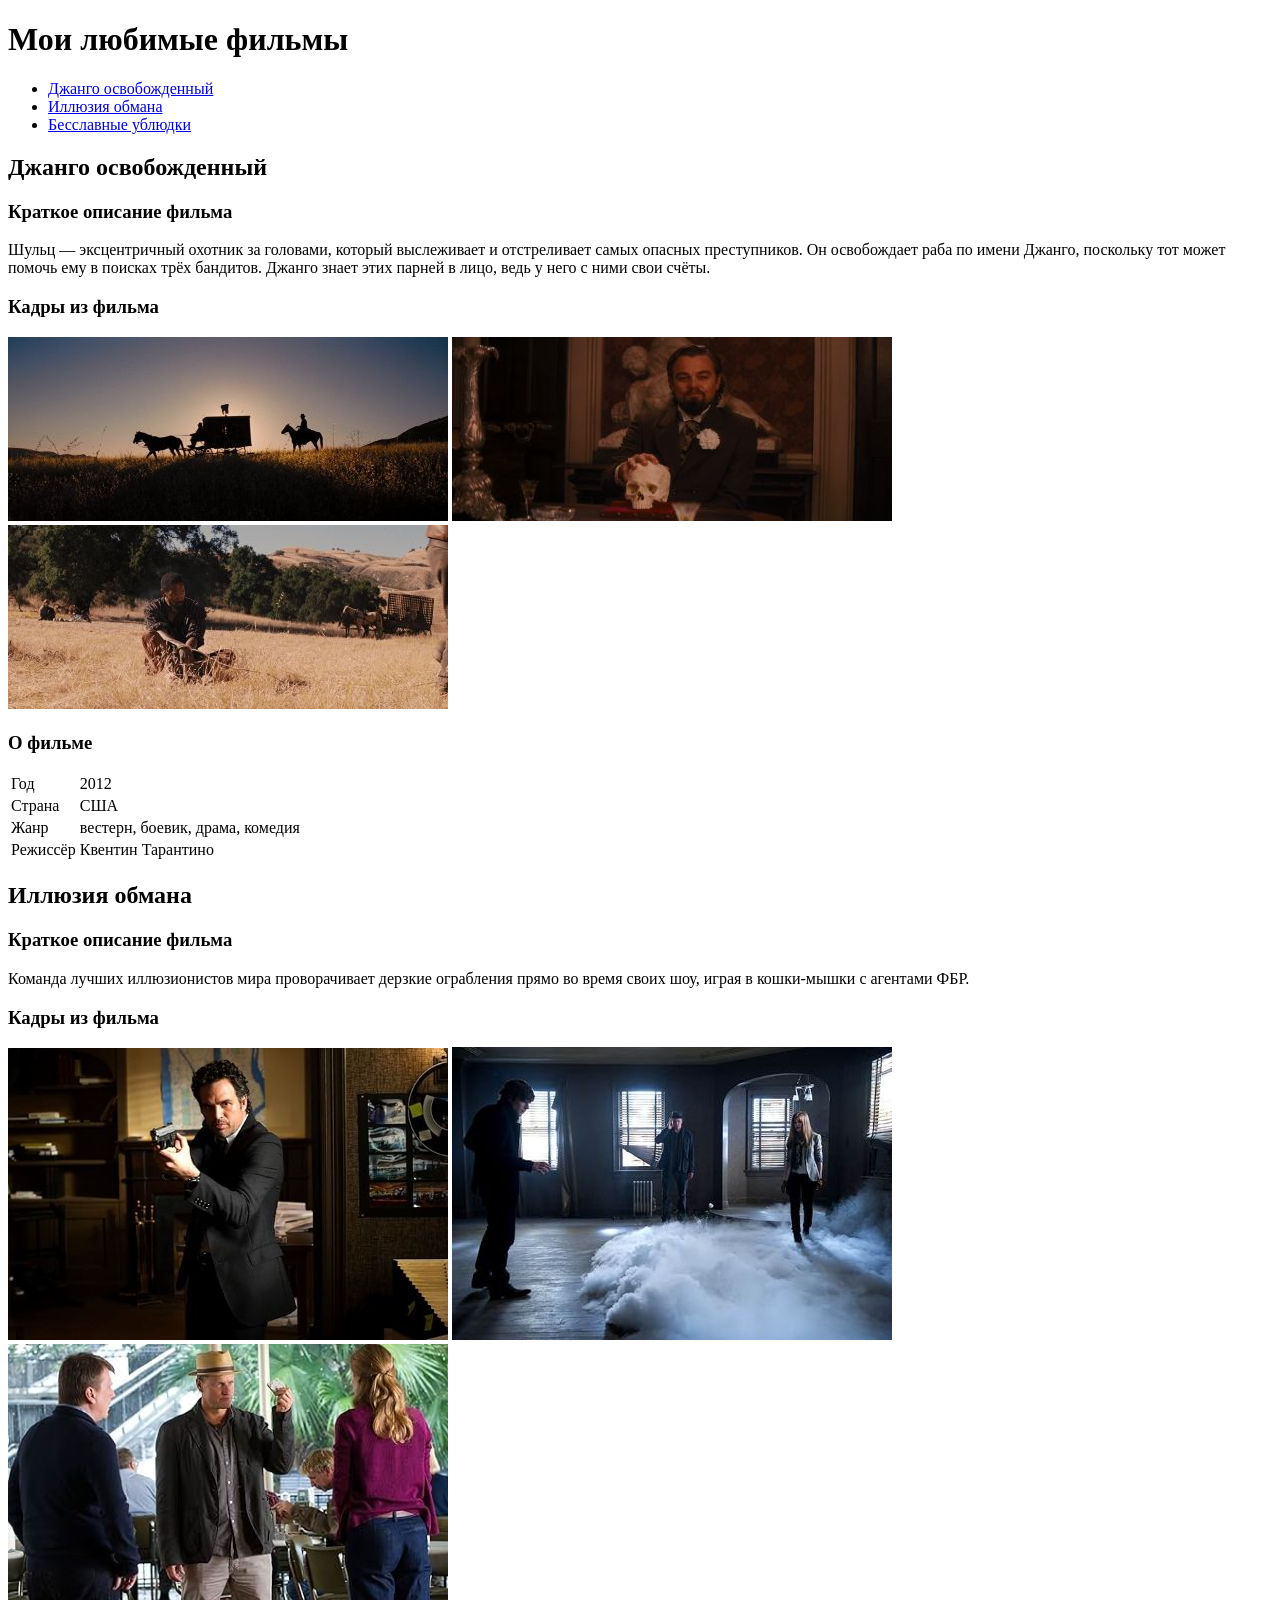
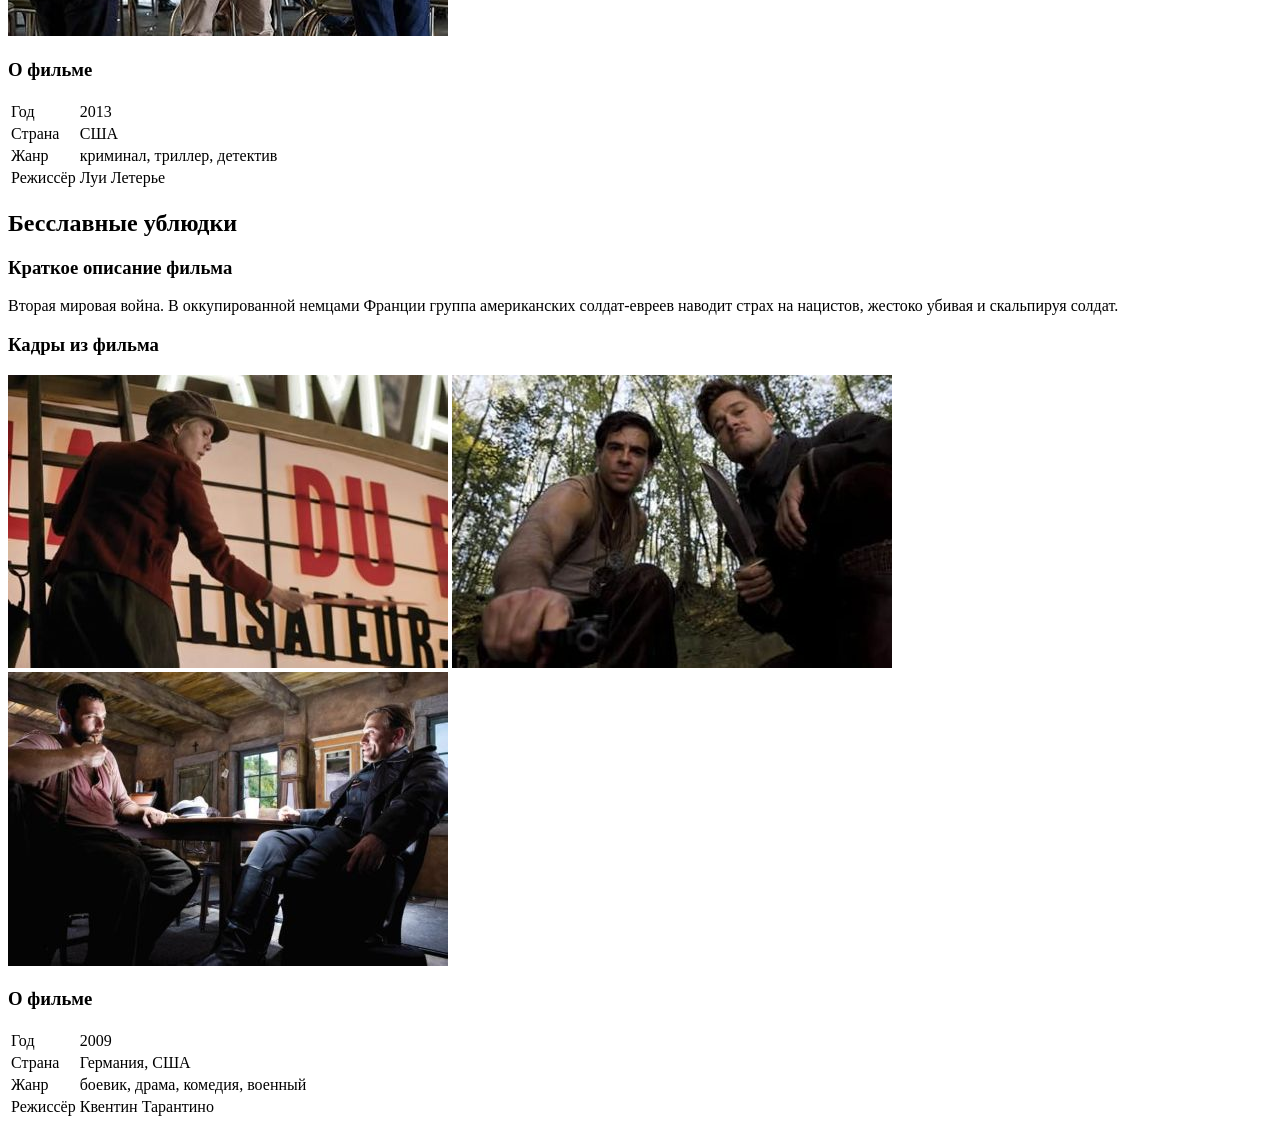
<file: lab1/index.html>
<!DOCTYPE html>
<html lang="en">
<head>
    <meta charset="UTF-8">
    <meta name="viewport" content="width=device-width, initial-scale=1.0">
    <title>Три любимых фильмов</title>
</head>
<body>
    <div>
        <h1>Мои любимые фильмы</h1>
        <ul>
            <li><a href='#1m'>Джанго освобожденный</a></li>
            <li><a href='#2m'>Иллюзия обмана</a></li>
            <li><a href='#3m'>Бесславные ублюдки</a></li>
        </ul>
    </div>
    <div>
        <h2 id="1m">Джанго освобожденный</h2>
        <h3>Краткое описание фильма</h3>
        <p>Шульц — эксцентричный охотник за головами, который выслеживает и отстреливает самых опасных преступников. 
            Он освобождает раба по имени Джанго, поскольку тот может помочь ему в поисках трёх бандитов. 
            Джанго знает этих парней в лицо, ведь у него с ними свои счёты.</p>
        <h3>Кадры из фильма</h3>
        <div>
            <img src="images/djun-01o.jpg">
            <img src="images/djun-02o.jpg">
            <img src="images/djun-03o.jpg">
        </div>
        <h3>О фильме</h3>
        <table>
            <tr>
                <td>Год</td>
                <td>2012</td>
            </tr>
            <tr>
                <td>Страна</td>
                <td>США</td>
            </tr>
            <tr>
                <td>Жанр</td>
                <td>вестерн, боевик, драма, комедия</td>
            </tr>
            <tr>
                <td>Режиссёр</td>
                <td>Квентин Тарантино</td>
            </tr>
        </table>
    </div>
    <div>
        <h2 id="2m">Иллюзия обмана</h2>
        <h3>Краткое описание фильма</h3>
        <p>Команда лучших иллюзионистов мира проворачивает дерзкие ограбления 
            прямо во время своих шоу, играя в кошки-мышки с агентами ФБР.</p>
        <h3>Кадры из фильма</h3>
        <div>
            <img src="images/nysm-01.jpg">
            <img src="images/nysm-02.jpg">
            <img src="images/nysm-03.jpg">
        </div>
        <h3>О фильме</h3>
        <table>
            <tr>
                <td>Год</td>
                <td>2013</td>
            </tr>
            <tr>
                <td>Страна</td>
                <td>США</td>
            </tr>
            <tr>
                <td>Жанр</td>
                <td>криминал, триллер, детектив</td>
            </tr>
            <tr>
                <td>Режиссёр</td>
                <td>Луи Летерье</td>
            </tr>
        </table>
    </div>
    <div>
        <h2 id="3m">Бесславные ублюдки</h2>
        <h3>Краткое описание фильма</h3>
        <p>Вторая мировая война. В оккупированной немцами Франции группа американских солдат-евреев 
            наводит страх на нацистов, жестоко убивая и скальпируя солдат.</p>
        <h3>Кадры из фильма</h3>
        <div>
            <img src="images/inba-01.jpg">
            <img src="images/inba-02.jpg">
            <img src="images/inba-03.jpg">
        </div>
        <h3>О фильме</h3>
        <table>
            <tr>
                <td>Год</td>
                <td>2009</td>
            </tr>
            <tr>
                <td>Страна</td>
                <td>Германия, США</td>
            </tr>
            <tr>
                <td>Жанр</td>
                <td>боевик, драма, комедия, военный</td>
            </tr>
            <tr>
                <td>Режиссёр</td>
                <td>Квентин Тарантино</td>
            </tr>
        </table>
    </div>
</body>
</html>
</file>
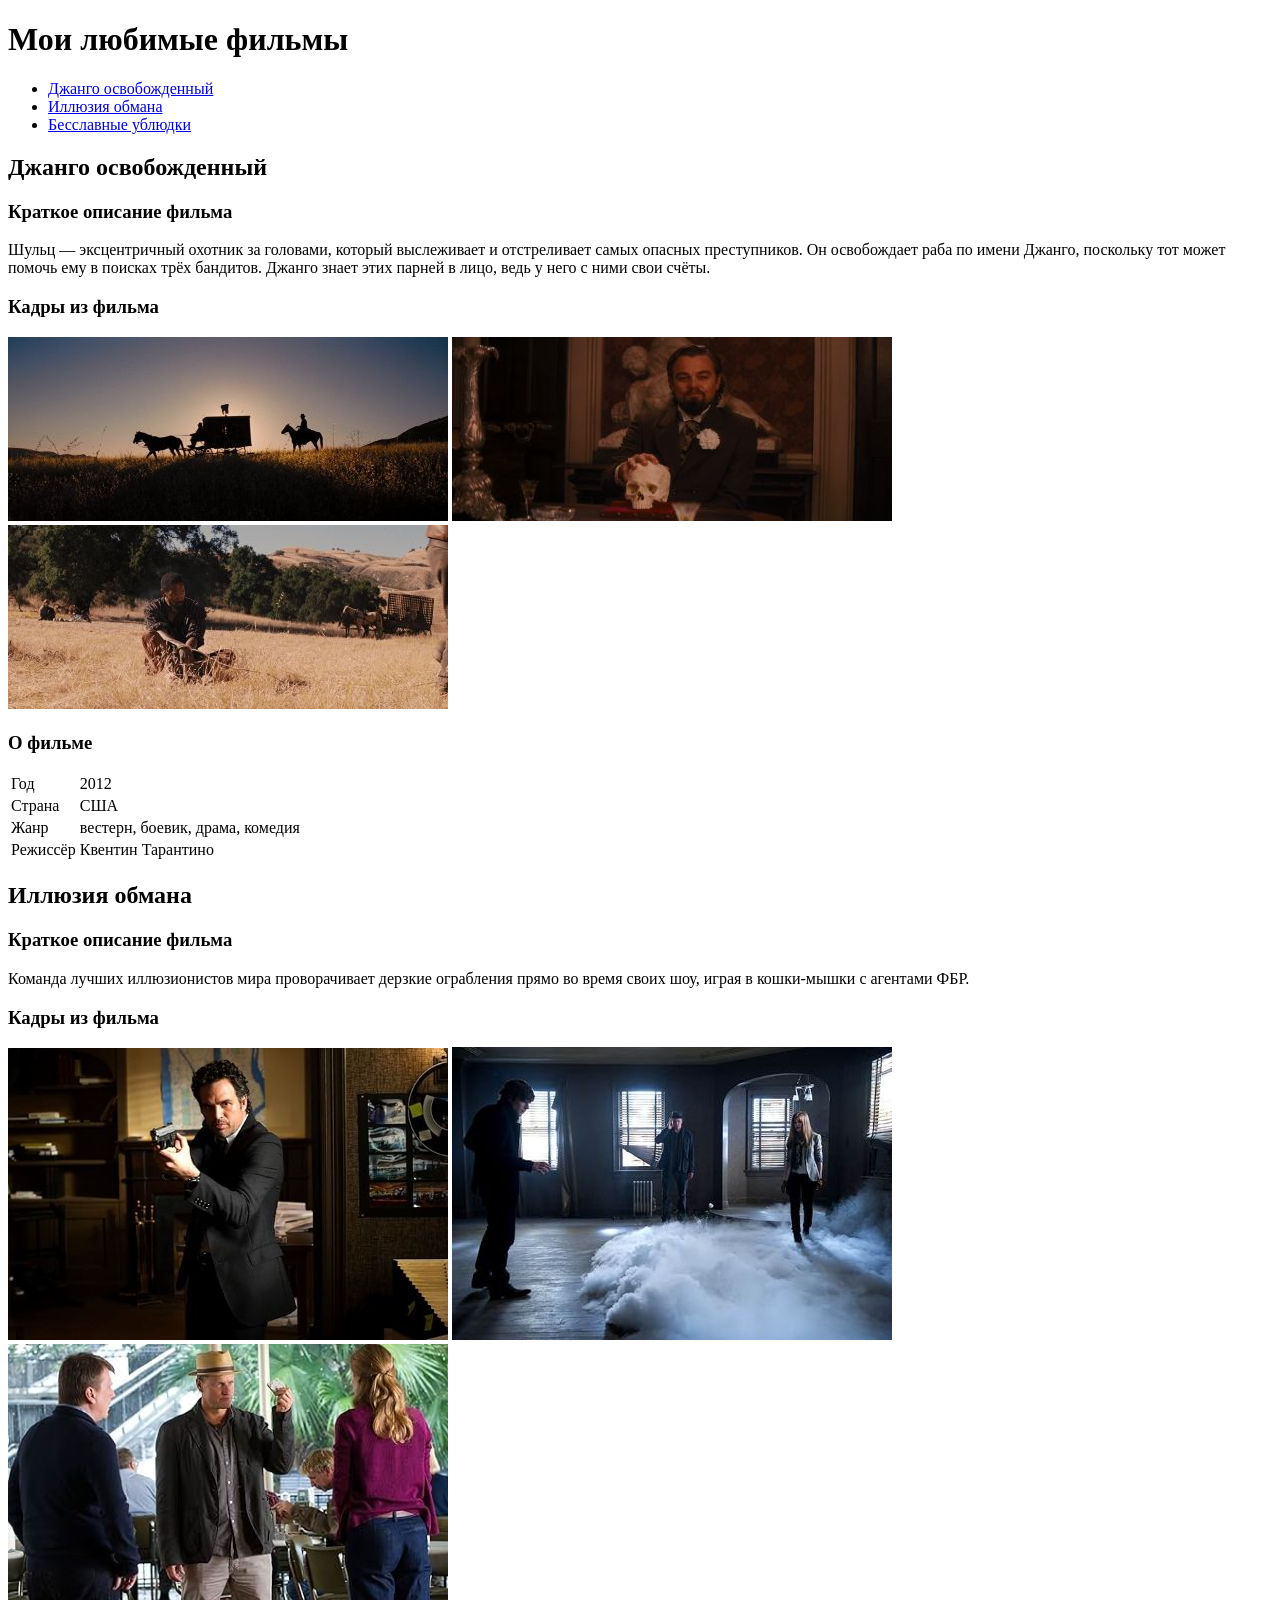
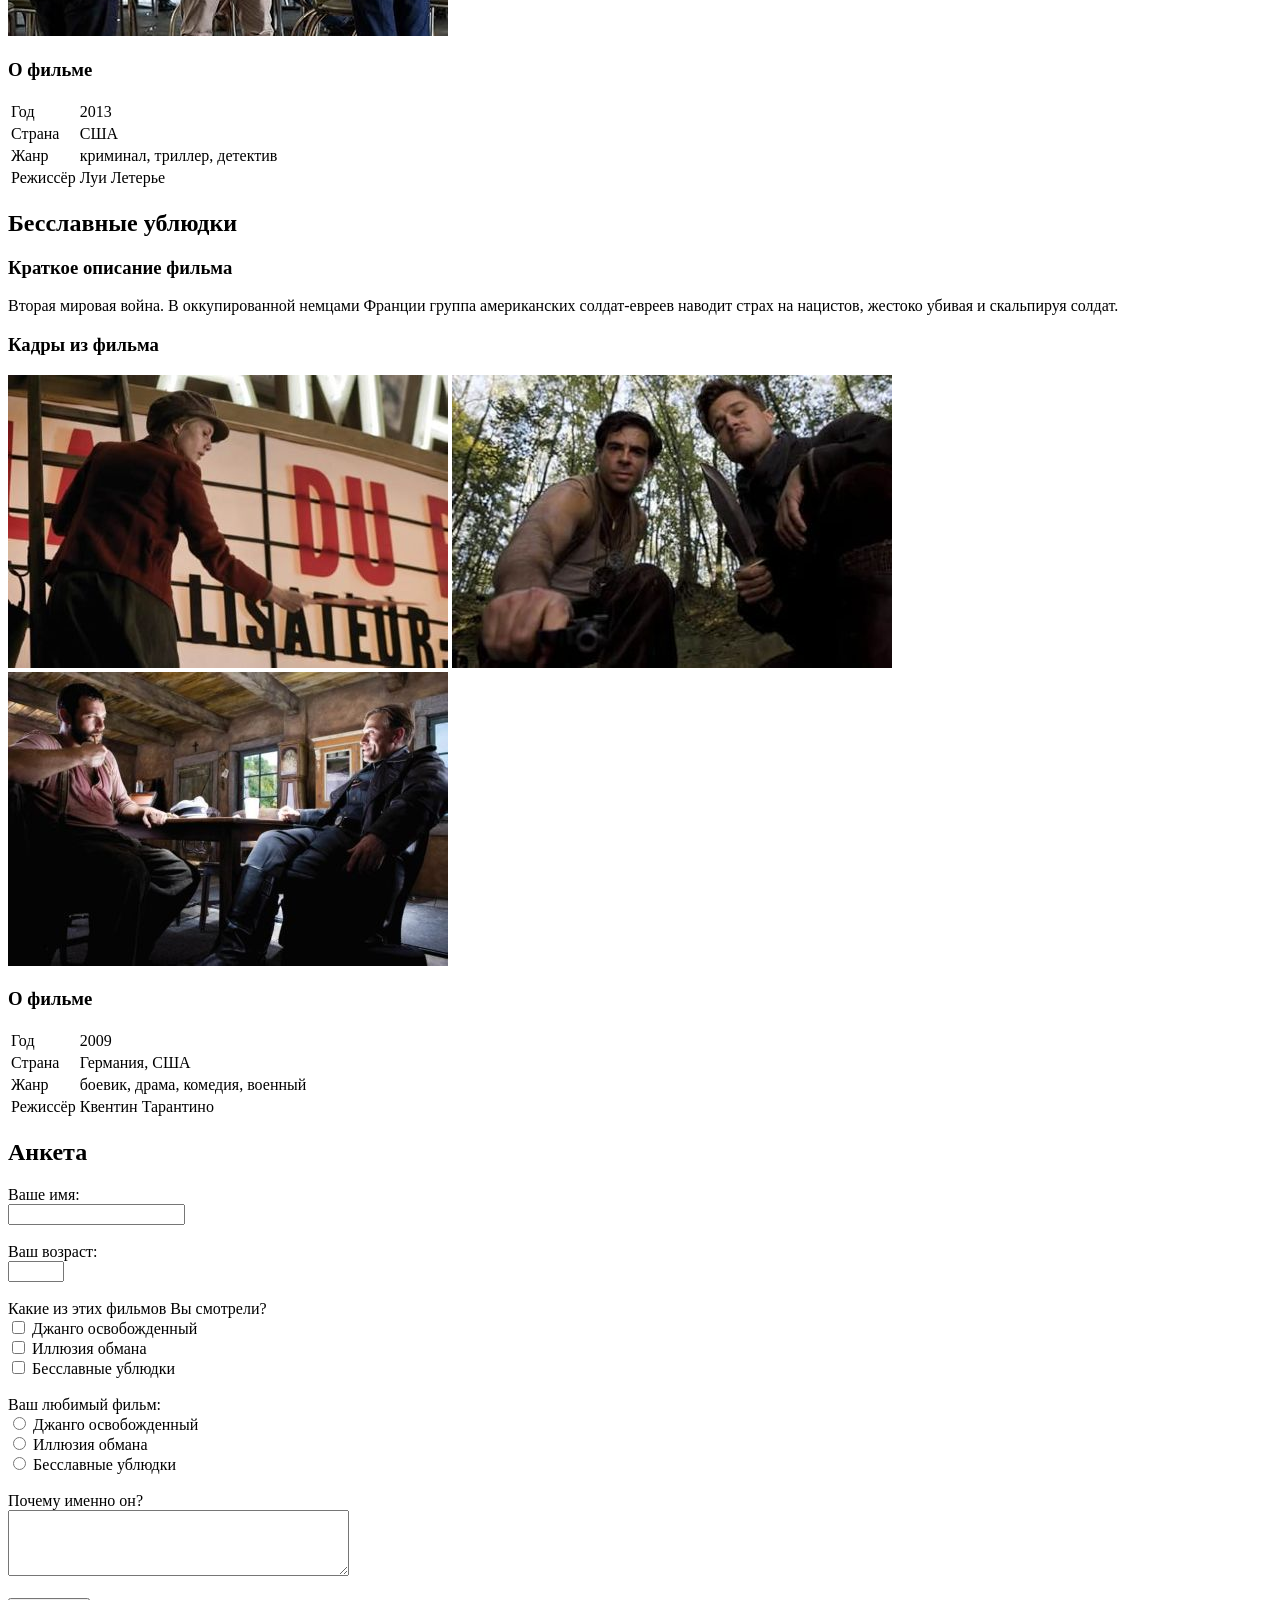
<file: lab2/index.html>
<!DOCTYPE html>
<html lang="en">
<head>
    <meta charset="UTF-8">
    <meta name="viewport" content="width=device-width, initial-scale=1.0">
    <title>Три любимых фильмов</title>
</head>
<body>
    <div>
        <h1>Мои любимые фильмы</h1>
        <ul>
            <li><a href='#1m'>Джанго освобожденный</a></li>
            <li><a href='#2m'>Иллюзия обмана</a></li>
            <li><a href='#3m'>Бесславные ублюдки</a></li>
        </ul>
    </div>
    <div>
        <h2 id="1m">Джанго освобожденный</h2>
        <h3>Краткое описание фильма</h3>
        <p>Шульц — эксцентричный охотник за головами, который выслеживает и отстреливает самых опасных преступников. 
            Он освобождает раба по имени Джанго, поскольку тот может помочь ему в поисках трёх бандитов. 
            Джанго знает этих парней в лицо, ведь у него с ними свои счёты.</p>
        <h3>Кадры из фильма</h3>
        <div>
            <img src="images/djun-01o.jpg">
            <img src="images/djun-02o.jpg">
            <img src="images/djun-03o.jpg">
        </div>
        <h3>О фильме</h3>
        <table>
            <tr>
                <td>Год</td>
                <td>2012</td>
            </tr>
            <tr>
                <td>Страна</td>
                <td>США</td>
            </tr>
            <tr>
                <td>Жанр</td>
                <td>вестерн, боевик, драма, комедия</td>
            </tr>
            <tr>
                <td>Режиссёр</td>
                <td>Квентин Тарантино</td>
            </tr>
        </table>
    </div>
    <div>
        <h2 id="2m">Иллюзия обмана</h2>
        <h3>Краткое описание фильма</h3>
        <p>Команда лучших иллюзионистов мира проворачивает дерзкие ограбления 
            прямо во время своих шоу, играя в кошки-мышки с агентами ФБР.</p>
        <h3>Кадры из фильма</h3>
        <div>
            <img src="images/nysm-01.jpg">
            <img src="images/nysm-02.jpg">
            <img src="images/nysm-03.jpg">
        </div>
        <h3>О фильме</h3>
        <table>
            <tr>
                <td>Год</td>
                <td>2013</td>
            </tr>
            <tr>
                <td>Страна</td>
                <td>США</td>
            </tr>
            <tr>
                <td>Жанр</td>
                <td>криминал, триллер, детектив</td>
            </tr>
            <tr>
                <td>Режиссёр</td>
                <td>Луи Летерье</td>
            </tr>
        </table>
    </div>
    <div>
        <h2 id="3m">Бесславные ублюдки</h2>
        <h3>Краткое описание фильма</h3>
        <p>Вторая мировая война. В оккупированной немцами Франции группа американских солдат-евреев 
            наводит страх на нацистов, жестоко убивая и скальпируя солдат.</p>
        <h3>Кадры из фильма</h3>
        <div>
            <img src="images/inba-01.jpg">
            <img src="images/inba-02.jpg">
            <img src="images/inba-03.jpg">
        </div>
        <h3>О фильме</h3>
        <table>
            <tr>
                <td>Год</td>
                <td>2009</td>
            </tr>
            <tr>
                <td>Страна</td>
                <td>Германия, США</td>
            </tr>
            <tr>
                <td>Жанр</td>
                <td>боевик, драма, комедия, военный</td>
            </tr>
            <tr>
                <td>Режиссёр</td>
                <td>Квентин Тарантино</td>
            </tr>
        </table>
    </div>
    <div>
        <h2>Анкета</h2>
        <form action="https:/httpbin.org/post" method="post">
            <label for="name">Ваше имя:</label><br>
            <input type="text" id="name" name="name">
            <br><br>

            <label for="age">Ваш возраст:</label><br>
            <input type="number" id="age" name="age" min="1" max="120">
            <br><br>

            <label for="fav">Какие из этих фильмов Вы смотрели?</label><br>
            <label for="djun-cb">
                <input type="checkbox" name="fav" id="djun-cb" value="djun-cb">
                Джанго освобожденный
            </label><br>
            <label for="nysm-cb">
                <input type="checkbox" name="fav" id="nysm-cb" value="nysm-cb">
                Иллюзия обмана
            </label><br>
            <label for="inba-cb">
                <input type="checkbox" name="fav" id="inba-cb" value="inba-cb">
                Бесславные ублюдки
            </label>
            <br><br>
            
            <label for="fav">Ваш любимый фильм:</label><br>
            <label for="djun-rb">
                <input type="radio" name="fav" id="djun-rb" value="djun-rb">
                Джанго освобожденный
            </label><br>
            <label for="nysm-rb">
                <input type="radio" name="fav" id="nysm-rb" value="nysm-rb">
                Иллюзия обмана
            </label><br>
            <label for="inba-rb">
                <input type="radio" name="fav" id="inba-rb" value="inba-rb">
                Бесславные ублюдки
            </label>
            <br><br>

            <label for="comment">Почему именно он?</label><br>
            <textarea id="comment" name="comment" rows="4" cols="40"></textarea>
            <br><br>

            <input type="submit" value="Отправить">
        </form>
    </div>
</body>
</html>
</file>
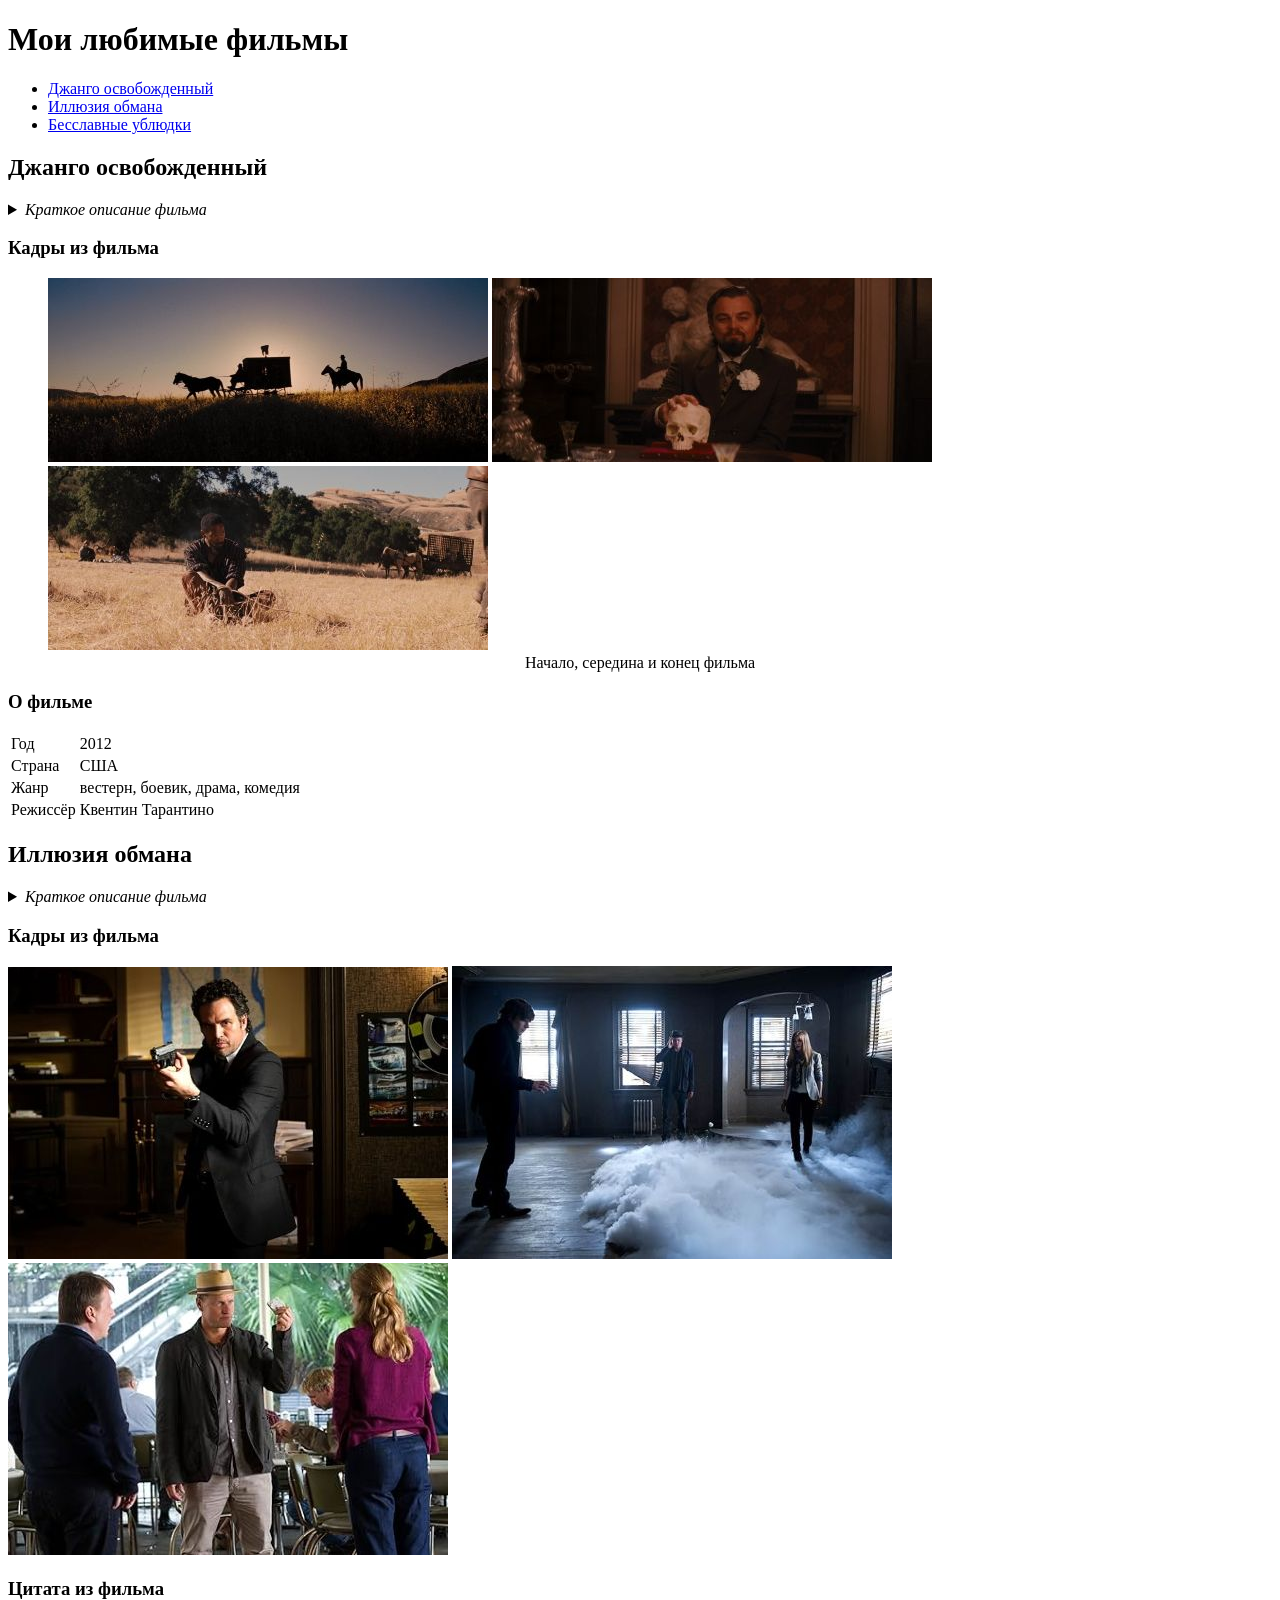
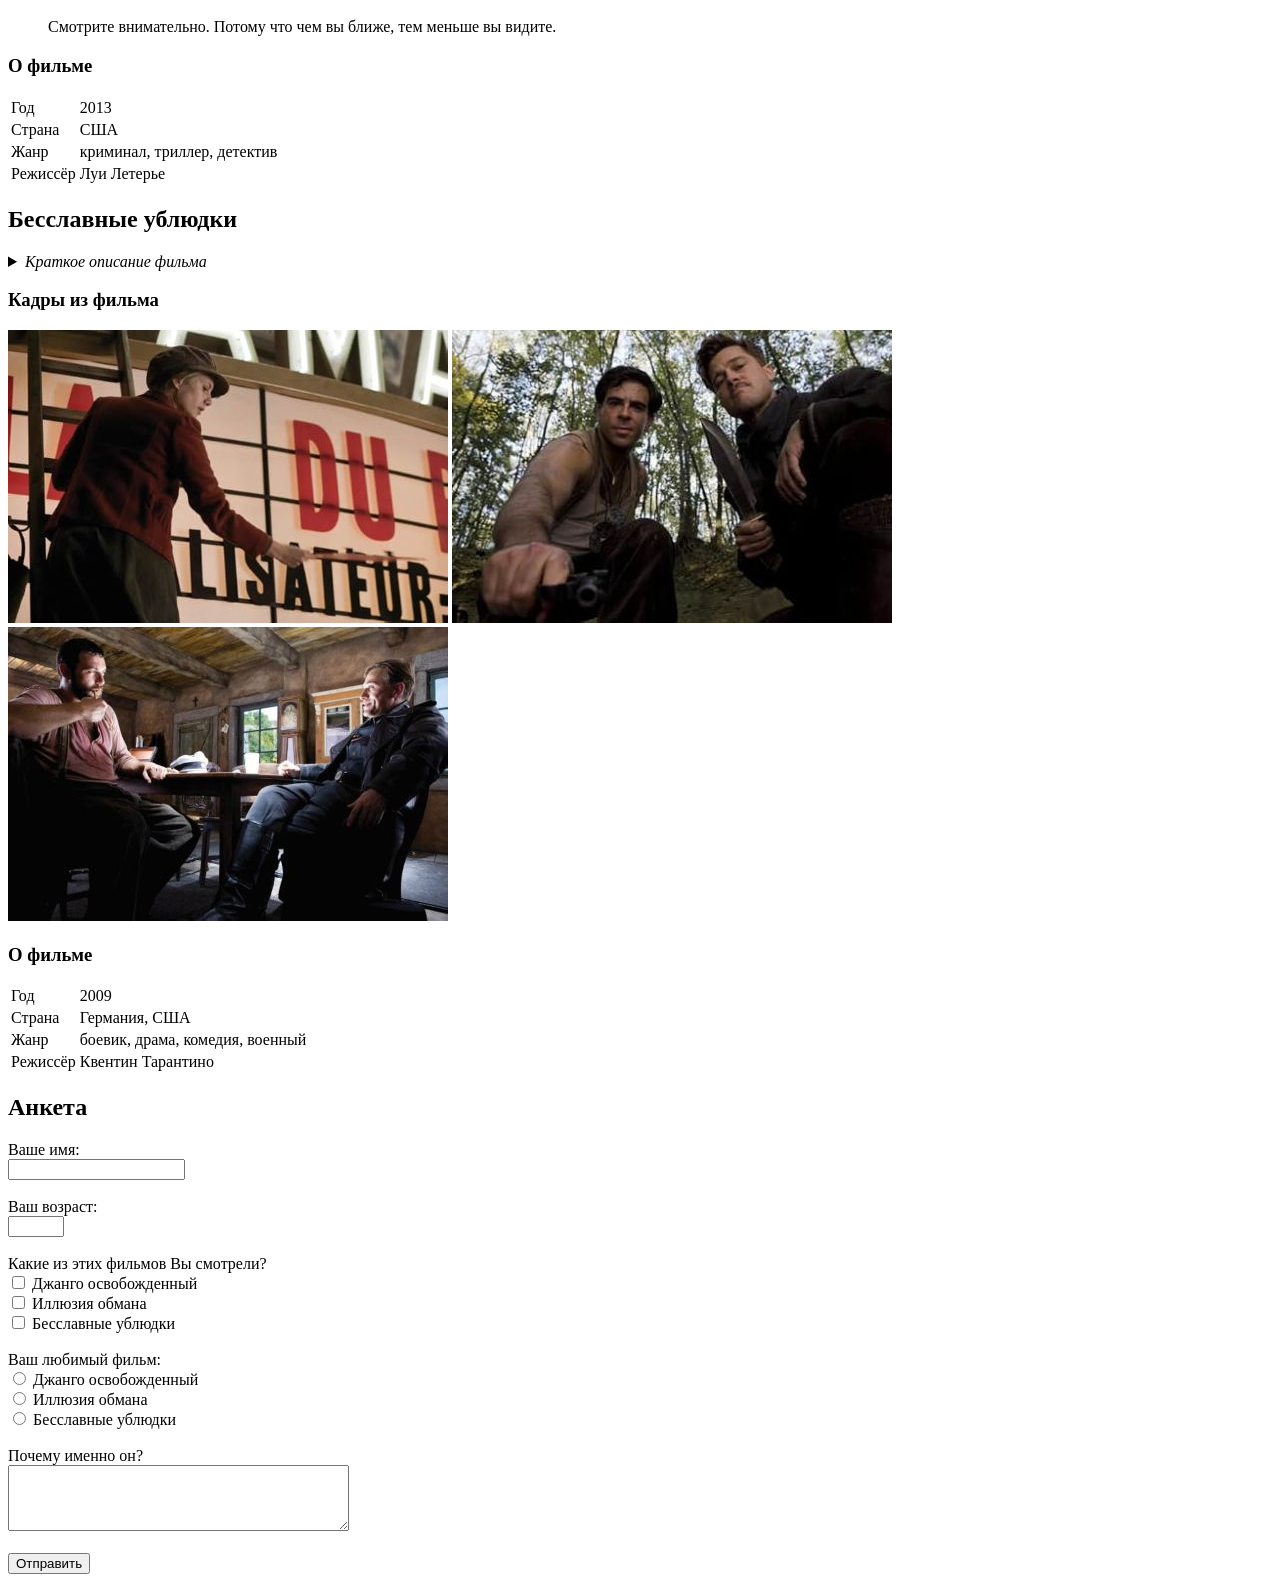
<file: lab3/index.html>
<!DOCTYPE html>
<html lang="en">
<head>
    <meta charset="UTF-8">
    <meta name="viewport" content="width=device-width, initial-scale=1.0">
    <title>Три любимых фильмов</title>
</head>
<body>
    <div>
        <header>
            <h1>Мои любимые фильмы</h1>
        </header>
        <nav>
            <ul>
                <li><a href='#1m'>Джанго освобожденный</a></li>
                <li><a href='#2m'>Иллюзия обмана</a></li>
                <li><a href='#3m'>Бесславные ублюдки</a></li>
            </ul>
        </nav>
    </div>
    <div>
        <h2 id="1m">Джанго освобожденный</h2>
        <details>
            <summary><em>Краткое описание фильма</em></summary>
            <p>Шульц — эксцентричный охотник за головами, который выслеживает и отстреливает самых опасных преступников.
                Он освобождает раба по имени Джанго, поскольку тот может помочь ему в поисках трёх бандитов. 
                Джанго знает этих парней в лицо, ведь у него с ними свои счёты.</p>
        </details>
        
        <h3>Кадры из фильма</h3>
        <div>
            <figure>
                <img src="images/djun-01o.jpg">
                <img src="images/djun-02o.jpg">
                <img src="images/djun-03o.jpg">
                <figcaption style="text-align: center;">Начало, середина и конец фильма</figcaption>
            </figure>
        </div>
        <section>
            <h3>О фильме</h3>
            <table>
                <tr>
                    <td>Год</td>
                    <td>2012</td>
                </tr>
                <tr>
                    <td>Страна</td>
                    <td>США</td>
                </tr>
                <tr>
                    <td>Жанр</td>
                    <td>вестерн, боевик, драма, комедия</td>
                </tr>
                <tr>
                    <td>Режиссёр</td>
                    <td>Квентин Тарантино</td>
                </tr>
            </table>
        </section> 
    </div>
    <div>
        <h2 id="2m">Иллюзия обмана</h2>
        <details>
            <summary><em>Краткое описание фильма</em></summary>
            <p><mark>Команда лучших иллюзионистов мира</mark> проворачивает дерзкие ограбления 
                прямо во время своих шоу, играя в кошки-мышки с агентами ФБР.</p>
        </details>
        <h3>Кадры из фильма</h3>
        <div>
            <img src="images/nysm-01.jpg">
            <img src="images/nysm-02.jpg">
            <img src="images/nysm-03.jpg">
        </div>
        <h3>Цитата из фильма</h3>
        <blockquote>
            <p>Смотрите внимательно. Потому что чем вы ближе, тем меньше вы видите.</p>
        </blockquote>
        <section>
            <h3>О фильме</h3>
            <table>
                <tr>
                    <td>Год</td>
                    <td>2013</td>
                </tr>
                <tr>
                    <td>Страна</td>
                    <td>США</td>
                </tr>
                <tr>
                    <td>Жанр</td>
                    <td>криминал, триллер, детектив</td>
                </tr>
                <tr>
                    <td>Режиссёр</td>
                    <td>Луи Летерье</td>
                </tr>
            </table>
        </section>
    </div>
    <div>
        <h2 id="3m">Бесславные ублюдки</h2>
        <details>
            <summary><em>Краткое описание фильма</em></summary>
            <p>Вторая мировая война. В оккупированной немцами Франции группа американских солдат-евреев 
                наводит страх на нацистов, жестоко убивая и скальпируя солдат.</p>
        </details>
        <h3>Кадры из фильма</h3>
        <div>
            <img src="images/inba-01.jpg">
            <img src="images/inba-02.jpg">
            <img src="images/inba-03.jpg">
        </div>
        <section>
            <h3>О фильме</h3>
            <table>
                <tr>
                    <td>Год</td>
                    <td>2009</td>
                </tr>
                <tr>
                    <td>Страна</td>
                    <td>Германия, США</td>
                </tr>
                <tr>
                    <td>Жанр</td>
                    <td>боевик, драма, комедия, военный</td>
                </tr>
                <tr>
                    <td>Режиссёр</td>
                    <td>Квентин Тарантино</td>
                </tr>
            </table>
        </section> 
    </div>
    <div>
        <h2>Анкета</h2>
        <form action="https:/httpbin.org/post" method="post">
            <label for="name">Ваше имя:</label><br>
            <input type="text" id="name" name="name">
            <br><br>

            <label for="age">Ваш возраст:</label><br>
            <input type="number" id="age" name="age" min="1" max="120">
            <br><br>

            <label for="fav">Какие из этих фильмов Вы смотрели?</label><br>
            <label for="djun-cb">
                <input type="checkbox" name="fav" id="djun-cb" value="djun-cb">
                Джанго освобожденный
            </label><br>
            <label for="nysm-cb">
                <input type="checkbox" name="fav" id="nysm-cb" value="nysm-cb">
                Иллюзия обмана
            </label><br>
            <label for="inba-cb">
                <input type="checkbox" name="fav" id="inba-cb" value="inba-cb">
                Бесславные ублюдки
            </label>
            <br><br>
            
            <label for="fav">Ваш любимый фильм:</label><br>
            <label for="djun-rb">
                <input type="radio" name="fav" id="djun-rb" value="djun-rb">
                Джанго освобожденный
            </label><br>
            <label for="nysm-rb">
                <input type="radio" name="fav" id="nysm-rb" value="nysm-rb">
                Иллюзия обмана
            </label><br>
            <label for="inba-rb">
                <input type="radio" name="fav" id="inba-rb" value="inba-rb">
                Бесславные ублюдки
            </label>
            <br><br>

            <label for="comment">Почему именно он?</label><br>
            <textarea id="comment" name="comment" rows="4" cols="40"></textarea>
            <br><br>

            <input type="submit" value="Отправить">
        </form>
    </div>
</body>
</html>
</file>
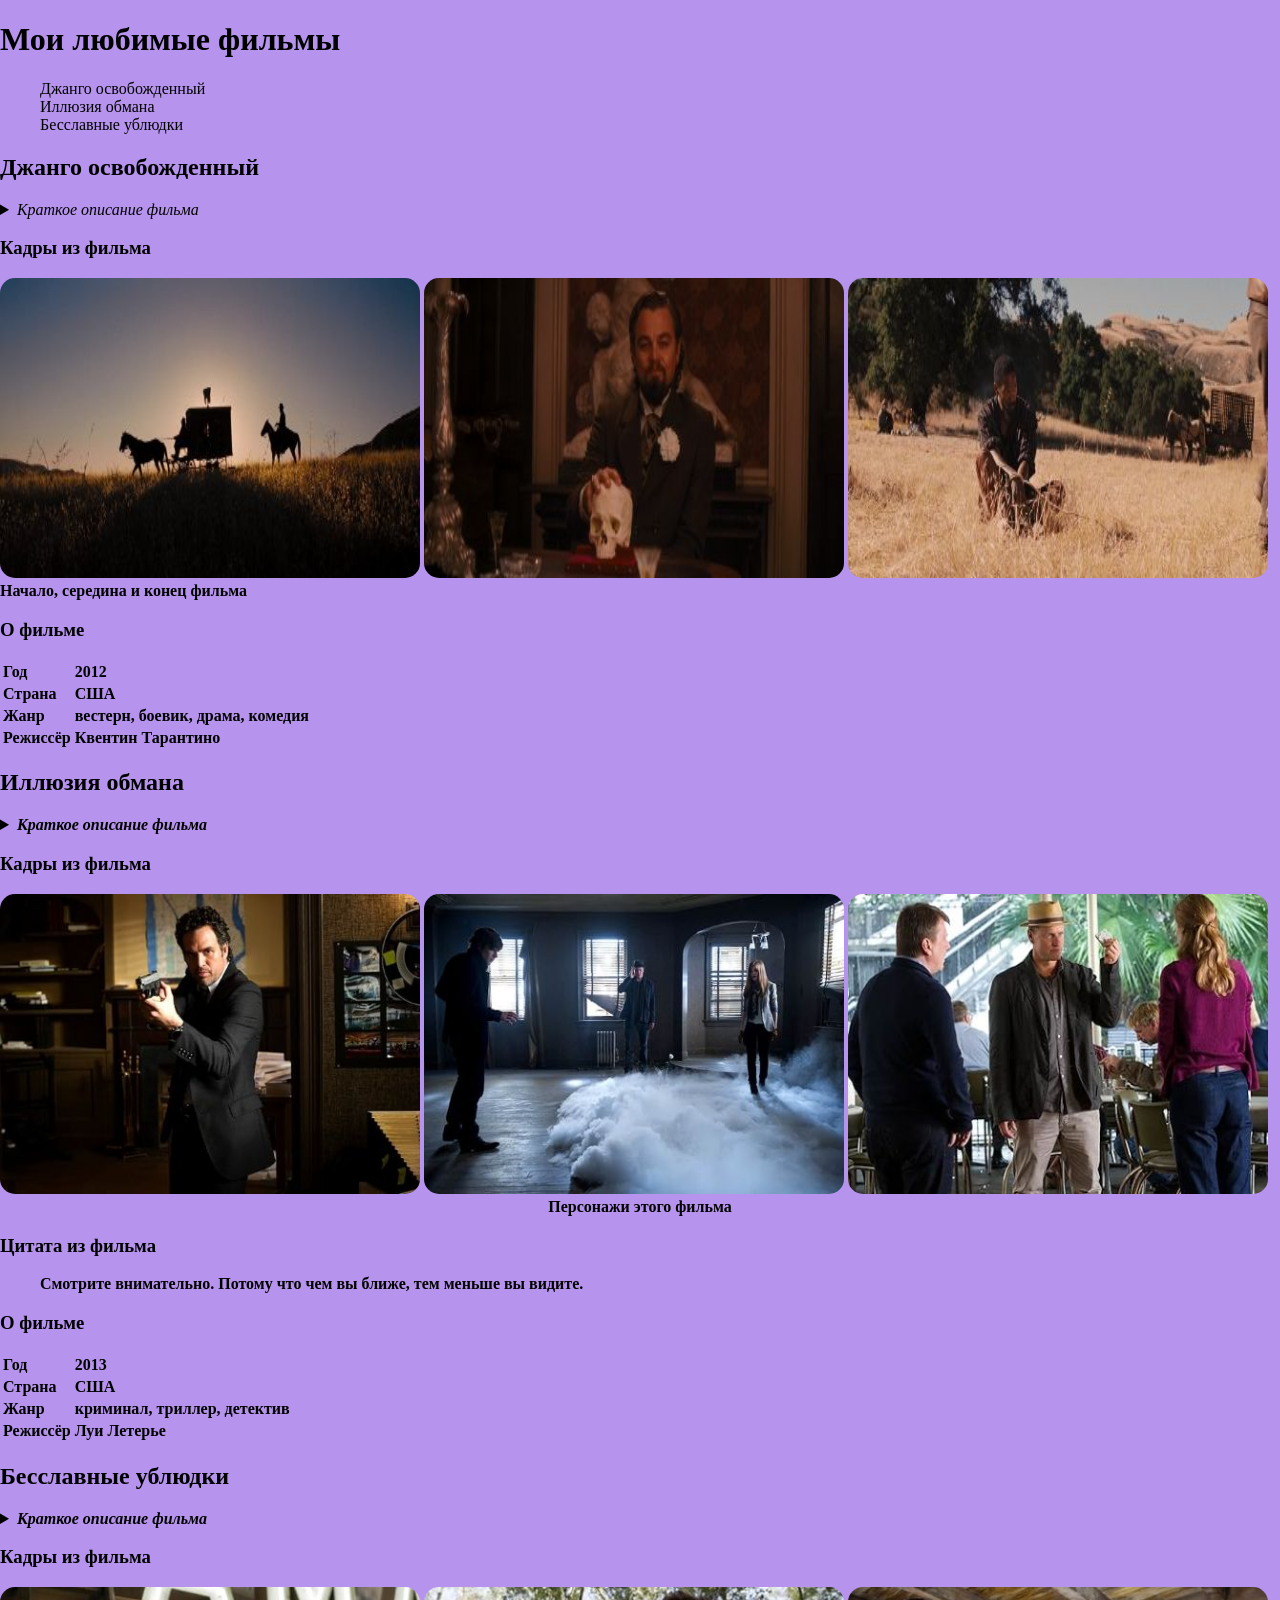
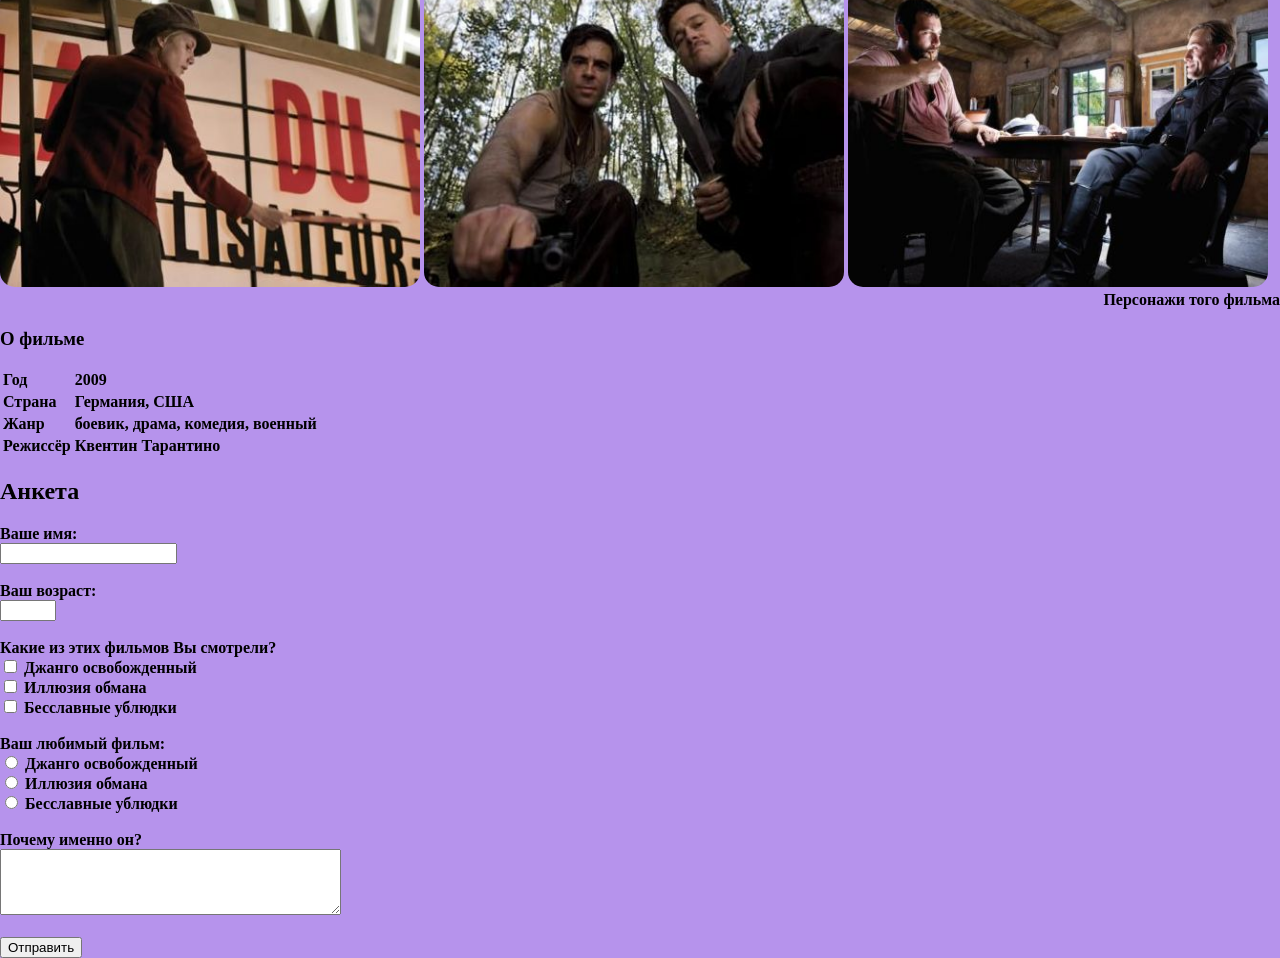
<file: lab4/index.html>
<!DOCTYPE html>
<html lang="en">
<head>
    <meta charset="UTF-8">
    <meta name="viewport" content="width=device-width, initial-scale=1.0">
    <title>Три любимых фильмов</title>
    <link rel="stylesheet" href="style.css">
</head>
<body>
    <div>
        <header>
            <h1>Мои любимые фильмы</h1>
        </header>
        <nav>
            <ol class="tab">
                <li><a href='#1m' class="nav">Джанго освобожденный</a></li>
                <li><a href='#2m' class="nav">Иллюзия обмана</a></li>
                <li><a href='#3m' class="nav">Бесславные ублюдки</a></li>
            </ol>
        </nav>
    </div>
    <div>
        <h2 id="1m">Джанго освобожденный</h2>
        <details>
            <summary><em>Краткое описание фильма</em></summary>
            <p class="DjUn">Шульц — эксцентричный охотник за головами, который выслеживает и отстреливает самых опасных преступников.
                Он освобождает раба по имени Джанго, поскольку тот может помочь ему в поисках трёх бандитов. 
                Джанго знает этих парней в лицо, ведь <strong>у него с ними свои счёты<strong>.</p>
        </details>
        
        <h3>Кадры из фильма</h3>
        <div>
            <img src="images/djun-01o.jpg">
            <img src="images/djun-02o.jpg">
            <img src="images/djun-03o.jpg">
            <figcaption class="fig1">Начало, середина и конец фильма</figcaption>
        </div>
        <section>
            <h3>О фильме</h3>
            <table>
                <tr>
                    <td>Год</td>
                    <td>2012</td>
                </tr>
                <tr>
                    <td>Страна</td>
                    <td>США</td>
                </tr>
                <tr>
                    <td>Жанр</td>
                    <td>вестерн, боевик, драма, комедия</td>
                </tr>
                <tr>
                    <td>Режиссёр</td>
                    <td>Квентин Тарантино</td>
                </tr>
            </table>
        </section> 
    </div>
    <div>
        <h2 id="2m">Иллюзия обмана</h2>
        <details>
            <summary><em>Краткое описание фильма</em></summary>
            <p class="NYSM"><mark>Команда лучших иллюзионистов мира</mark> проворачивает дерзкие ограбления 
                прямо во время своих шоу, <b>играя в кошки-мышки с агентами ФБР</b>.</p>
        </details>
        <h3>Кадры из фильма</h3>
        <div>
            <img src="images/nysm-01.jpg">
            <img src="images/nysm-02.jpg">
            <img src="images/nysm-03.jpg">
            <figcaption class="fig2">Персонажи этого фильма</figcaption>
        </div>
        <h3>Цитата из фильма</h3>
        <blockquote>
            <p>Смотрите внимательно. Потому что чем вы ближе, тем меньше вы видите.</p>
        </blockquote>
        <section>
            <h3>О фильме</h3>
            <table>
                <tr>
                    <td>Год</td>
                    <td>2013</td>
                </tr>
                <tr>
                    <td>Страна</td>
                    <td>США</td>
                </tr>
                <tr>
                    <td>Жанр</td>
                    <td>криминал, триллер, детектив</td>
                </tr>
                <tr>
                    <td>Режиссёр</td>
                    <td>Луи Летерье</td>
                </tr>
            </table>
        </section>
    </div>
    <div>
        <h2 id="3m">Бесславные ублюдки</h2>
        <details>
            <summary><em>Краткое описание фильма</em></summary>
            <p class="InBa">Вторая мировая война. В оккупированной немцами Франции группа американских солдат-евреев 
                наводит страх на нацистов, <b class="man">жестоко убивая и скальпируя солдат</b>.</p>
        </details>
        <h3>Кадры из фильма</h3>
        <div>
            <img src="images/inba-01.jpg">
            <img src="images/inba-02.jpg">
            <img src="images/inba-03.jpg">
            <figcaption class="fig3">Персонажи того фильма</figcaption>

        </div>
        <section>
            <h3>О фильме</h3>
            <table>
                <tr>
                    <td>Год</td>
                    <td>2009</td>
                </tr>
                <tr>
                    <td>Страна</td>
                    <td>Германия, США</td>
                </tr>
                <tr>
                    <td>Жанр</td>
                    <td>боевик, драма, комедия, военный</td>
                </tr>
                <tr>
                    <td>Режиссёр</td>
                    <td>Квентин Тарантино</td>
                </tr>
            </table>
        </section> 
    </div>
    <div>
        <h2>Анкета</h2>
        <form action="https:/httpbin.org/post" method="post">
            <label for="name">Ваше имя:</label><br>
            <input type="text" id="name" name="name">
            <br><br>

            <label for="age">Ваш возраст:</label><br>
            <input type="number" id="age" name="age" min="1" max="120">
            <br><br>

            <label for="fav">Какие из этих фильмов Вы смотрели?</label><br>
            <label for="djun-cb">
                <input type="checkbox" name="fav" id="djun-cb" value="djun-cb">
                Джанго освобожденный
            </label><br>
            <label for="nysm-cb">
                <input type="checkbox" name="fav" id="nysm-cb" value="nysm-cb">
                Иллюзия обмана
            </label><br>
            <label for="inba-cb">
                <input type="checkbox" name="fav" id="inba-cb" value="inba-cb">
                Бесславные ублюдки
            </label>
            <br><br>
            
            <label for="fav">Ваш любимый фильм:</label><br>
            <label for="djun-rb">
                <input type="radio" name="fav" id="djun-rb" value="djun-rb">
                Джанго освобожденный
            </label><br>
            <label for="nysm-rb">
                <input type="radio" name="fav" id="nysm-rb" value="nysm-rb">
                Иллюзия обмана
            </label><br>
            <label for="inba-rb">
                <input type="radio" name="fav" id="inba-rb" value="inba-rb">
                Бесславные ублюдки
            </label>
            <br><br>

            <label for="comment">Почему именно он?</label><br>
            <textarea id="comment" name="comment" rows="4" cols="40"></textarea>
            <br><br>

            <input type="submit" value="Отправить">
        </form>
    </div>
</body>
</html>
</file>
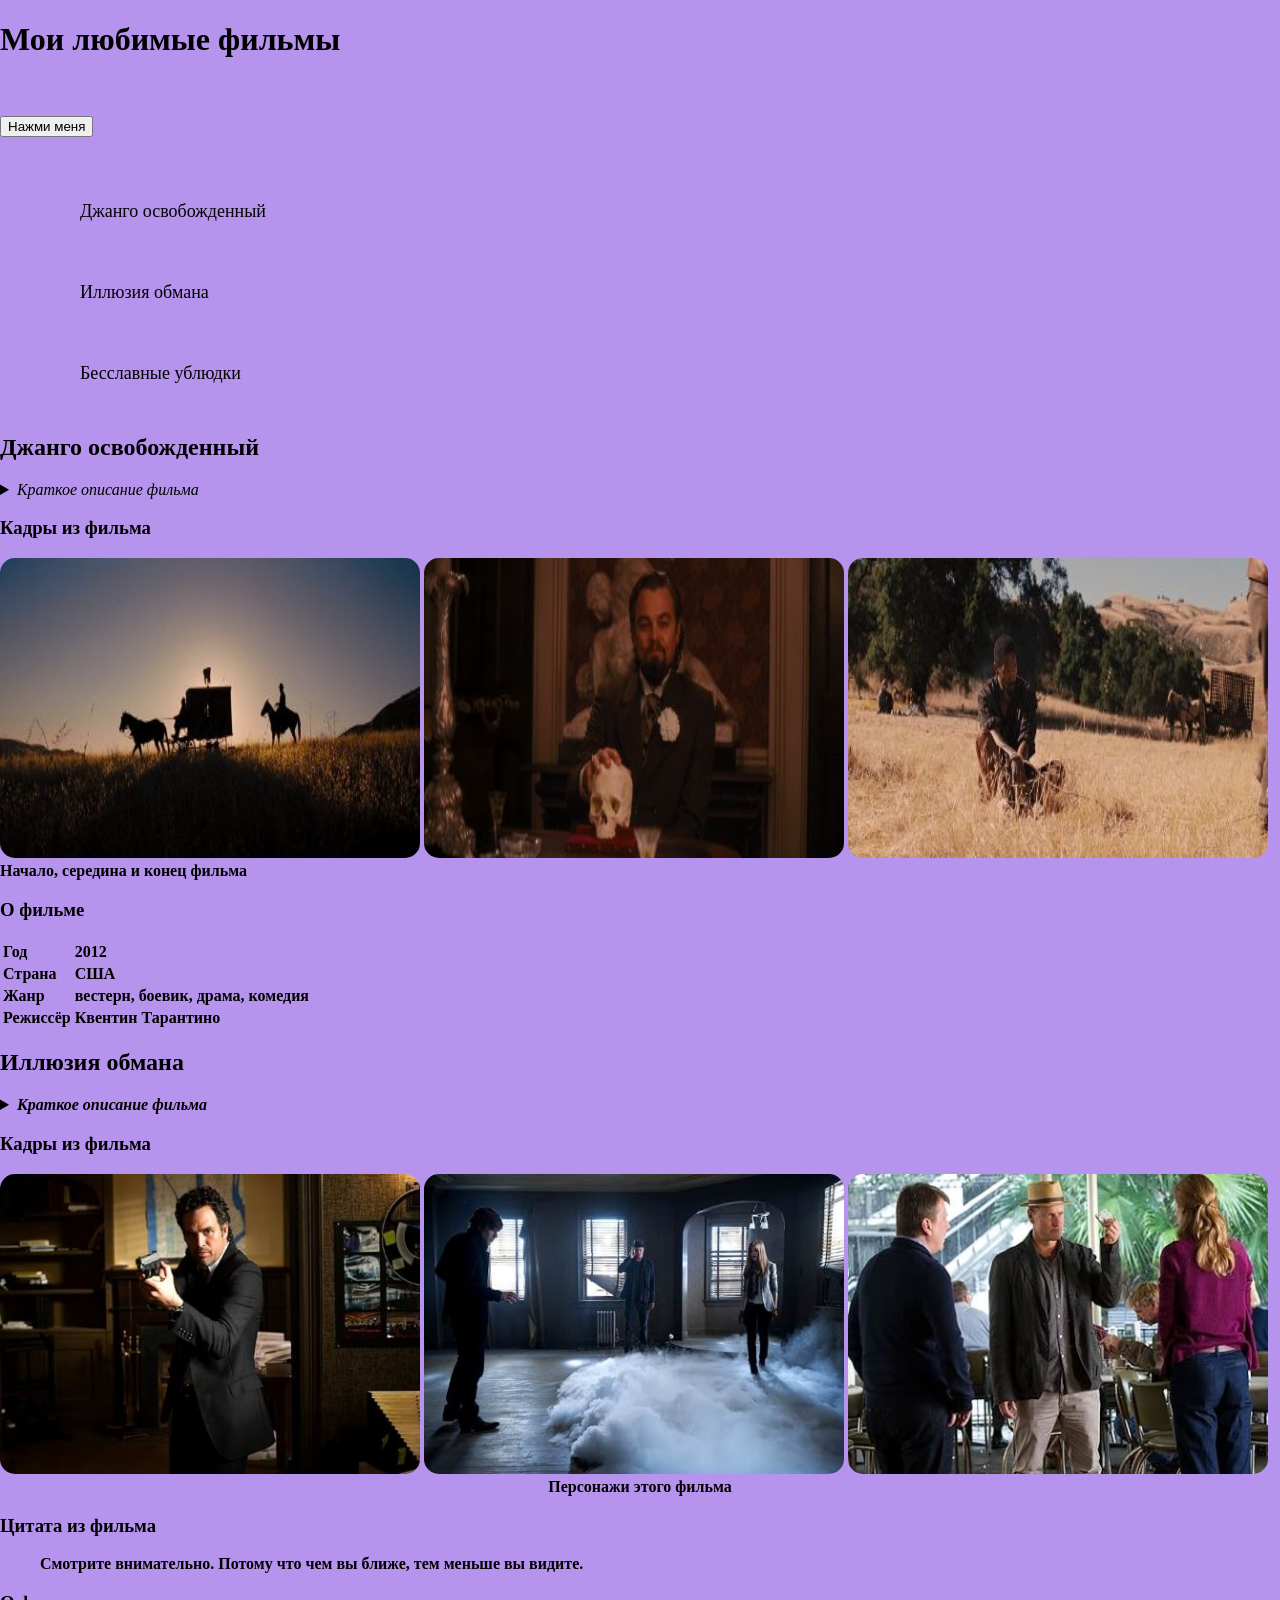
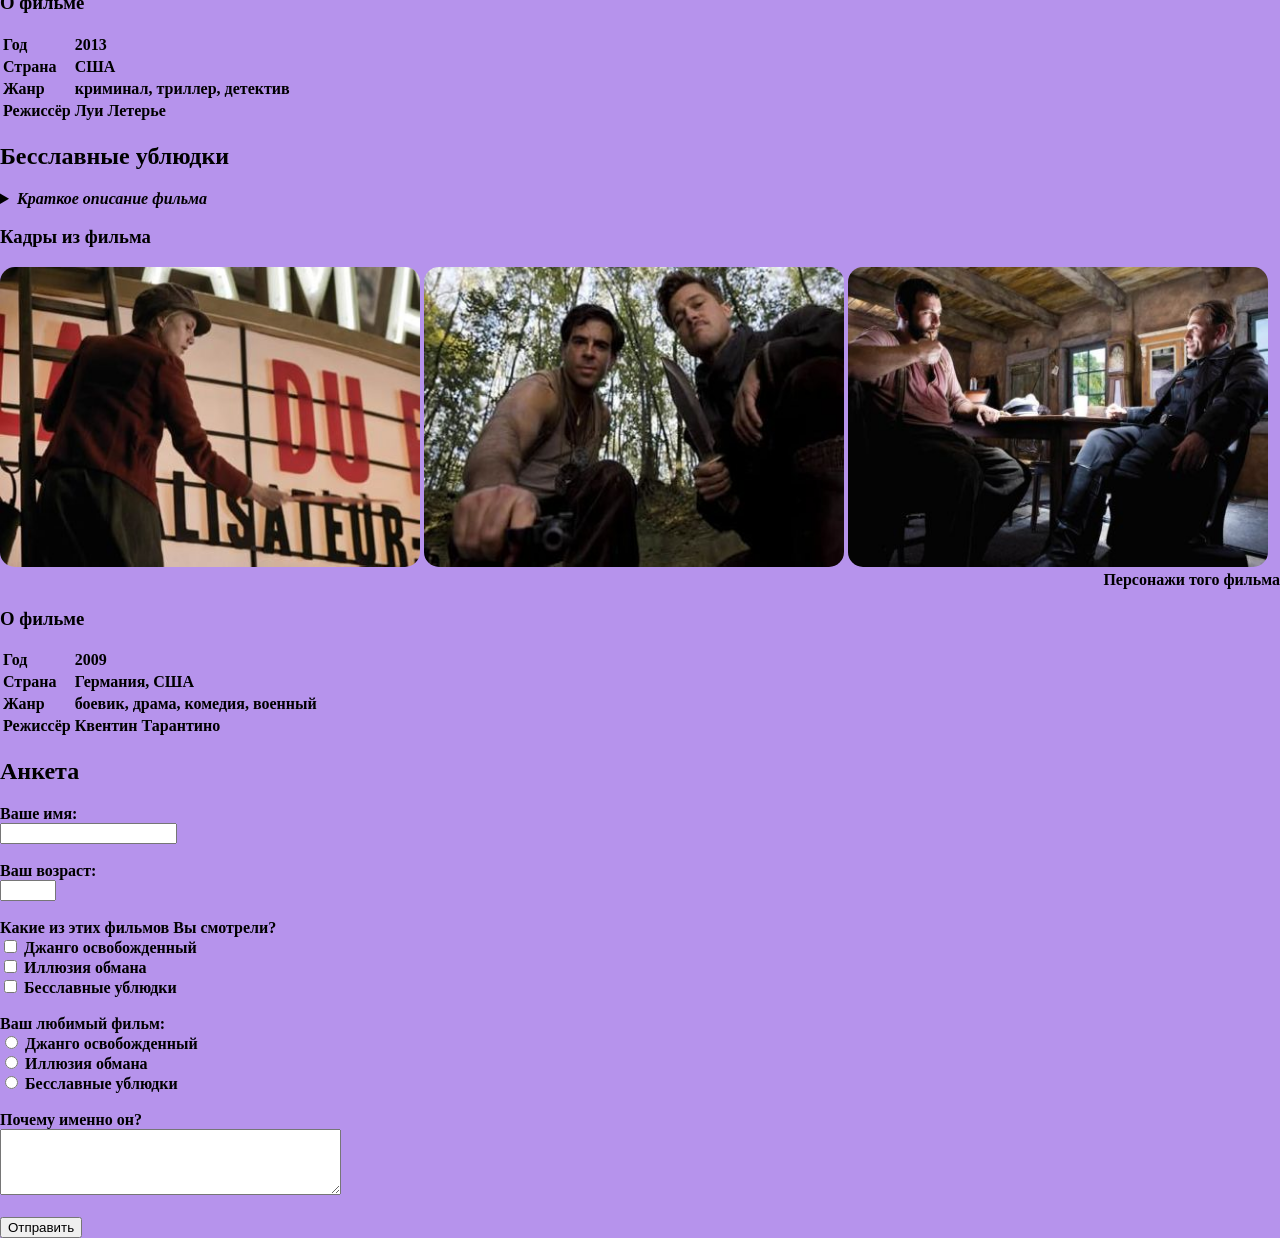
<file: lab5/index.html>
<!DOCTYPE html>
<html lang="en">
<head>
    <meta charset="UTF-8">
    <meta name="viewport" content="width=device-width, initial-scale=1.0">
    <title>Три любимых фильмов</title>
    <link rel="stylesheet" href="style.css">
</head>
<body>
    <div>
        <header>
            <h1>Мои любимые фильмы</h1>
        </header>
        <br><br><button class="button">Нажми меня</button><br><br>
        <nav>
            <ol class="tab">
                <li><a href='#1m' class="nav">Джанго освобожденный</a></li>
                <li><a href='#2m' class="nav">Иллюзия обмана</a></li>
                <li><a href='#3m' class="nav">Бесславные ублюдки</a></li>
            </ol>
        </nav>
    </div>
    <div>
        <h2 id="1m">Джанго освобожденный</h2>
        <details>
            <summary><em>Краткое описание фильма</em></summary>
            <p class="DjUn">Шульц — эксцентричный охотник за головами, который выслеживает и отстреливает самых опасных преступников.
                Он освобождает раба по имени Джанго, поскольку тот может помочь ему в поисках трёх бандитов. 
                Джанго знает этих парней в лицо, ведь <strong>у него с ними свои счёты<strong>.</p>
        </details>
        
        <h3>Кадры из фильма</h3>
        <div>
            <img src="images/djun-01o.jpg">
            <img src="images/djun-02o.jpg">
            <img src="images/djun-03o.jpg">
            <figcaption class="fig1">Начало, середина и конец фильма</figcaption>
        </div>
        <section>
            <h3>О фильме</h3>
            <table>
                <tr>
                    <td>Год</td>
                    <td>2012</td>
                </tr>
                <tr>
                    <td>Страна</td>
                    <td>США</td>
                </tr>
                <tr>
                    <td>Жанр</td>
                    <td>вестерн, боевик, драма, комедия</td>
                </tr>
                <tr>
                    <td>Режиссёр</td>
                    <td>Квентин Тарантино</td>
                </tr>
            </table>
        </section> 
    </div>
    <div>
        <h2 id="2m">Иллюзия обмана</h2>
        <details>
            <summary><em>Краткое описание фильма</em></summary>
            <p class="NYSM"><mark>Команда лучших иллюзионистов мира</mark> проворачивает дерзкие ограбления 
                прямо во время своих шоу, <b>играя в кошки-мышки с агентами ФБР</b>.</p>
        </details>
        <h3>Кадры из фильма</h3>
        <div>
            <img src="images/nysm-01.jpg">
            <img src="images/nysm-02.jpg">
            <img src="images/nysm-03.jpg">
            <figcaption class="fig2">Персонажи этого фильма</figcaption>
        </div>
        <h3>Цитата из фильма</h3>
        <blockquote>
            <p>Смотрите внимательно. Потому что чем вы ближе, тем меньше вы видите.</p>
        </blockquote>
        <section>
            <h3>О фильме</h3>
            <table>
                <tr>
                    <td>Год</td>
                    <td>2013</td>
                </tr>
                <tr>
                    <td>Страна</td>
                    <td>США</td>
                </tr>
                <tr>
                    <td>Жанр</td>
                    <td>криминал, триллер, детектив</td>
                </tr>
                <tr>
                    <td>Режиссёр</td>
                    <td>Луи Летерье</td>
                </tr>
            </table>
        </section>
    </div>
    <div>
        <h2 id="3m">Бесславные ублюдки</h2>
        <details>
            <summary><em>Краткое описание фильма</em></summary>
            <p class="InBa">Вторая мировая война. В оккупированной немцами Франции группа американских солдат-евреев 
                наводит страх на нацистов, <b class="man">жестоко убивая и скальпируя солдат</b>.</p>
        </details>
        <h3>Кадры из фильма</h3>
        <div>
            <img src="images/inba-01.jpg">
            <img src="images/inba-02.jpg">
            <img src="images/inba-03.jpg">
            <figcaption class="fig3">Персонажи того фильма</figcaption>

        </div>
        <section>
            <h3>О фильме</h3>
            <table>
                <tr>
                    <td>Год</td>
                    <td>2009</td>
                </tr>
                <tr>
                    <td>Страна</td>
                    <td>Германия, США</td>
                </tr>
                <tr>
                    <td>Жанр</td>
                    <td>боевик, драма, комедия, военный</td>
                </tr>
                <tr>
                    <td>Режиссёр</td>
                    <td>Квентин Тарантино</td>
                </tr>
            </table>
        </section> 
    </div>
    <div>
        <h2>Анкета</h2>
        <form action="https:/httpbin.org/post" method="post">
            <label for="name">Ваше имя:</label><br>
            <input type="text" id="name" name="name">
            <br><br>

            <label for="age">Ваш возраст:</label><br>
            <input type="number" id="age" name="age" min="1" max="120">
            <br><br>

            <label for="fav">Какие из этих фильмов Вы смотрели?</label><br>
            <label for="djun-cb">
                <input type="checkbox" name="fav" id="djun-cb" value="djun-cb">
                Джанго освобожденный
            </label><br>
            <label for="nysm-cb">
                <input type="checkbox" name="fav" id="nysm-cb" value="nysm-cb">
                Иллюзия обмана
            </label><br>
            <label for="inba-cb">
                <input type="checkbox" name="fav" id="inba-cb" value="inba-cb">
                Бесславные ублюдки
            </label>
            <br><br>
            
            <label for="fav">Ваш любимый фильм:</label><br>
            <label for="djun-rb">
                <input type="radio" name="fav" id="djun-rb" value="djun-rb">
                Джанго освобожденный
            </label><br>
            <label for="nysm-rb">
                <input type="radio" name="fav" id="nysm-rb" value="nysm-rb">
                Иллюзия обмана
            </label><br>
            <label for="inba-rb">
                <input type="radio" name="fav" id="inba-rb" value="inba-rb">
                Бесславные ублюдки
            </label>
            <br><br>

            <label for="comment">Почему именно он?</label><br>
            <textarea id="comment" name="comment" rows="4" cols="40"></textarea>
            <br><br>

            <input type="submit" value="Отправить">
        </form>
    </div>
</body>
</html>
</file>
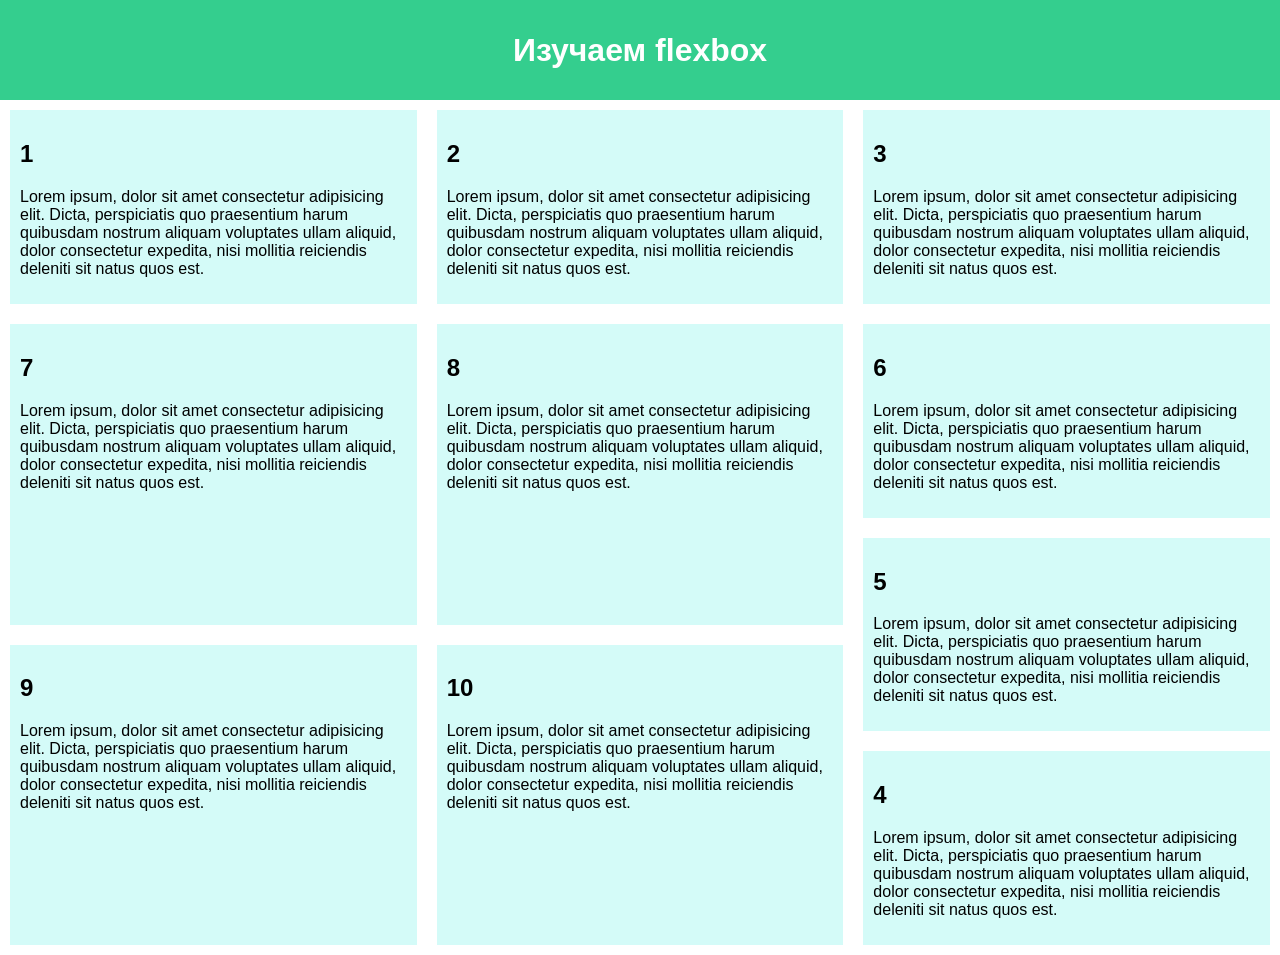
<file: lab6/EVT_lab6.html>
<!DOCTYPE html>
<html lang="en">
<head>
    <meta charset="UTF-8">
    <meta http-equiv="X-UA-Compatible" content="IE=edge">
    <meta name="viewport" content="width=device-width, initial-scale=1.0">
    <link rel="stylesheet" href="style.css">
    <title>Flex</title>
</head>
<body>
    <header>
        <h1>Изучаем flexbox</h1>
    </header>
    <div class="arc-cont">
    <article class="arc">
        <h2>1</h2>
        <p>Lorem ipsum, dolor sit amet consectetur adipisicing elit. Dicta, perspiciatis quo praesentium harum quibusdam nostrum aliquam voluptates ullam aliquid, dolor consectetur expedita, nisi mollitia reiciendis deleniti sit natus quos est.
        </p>
    </article>
    <article class="arc">
        <h2>2</h2>
        <p>Lorem ipsum, dolor sit amet consectetur adipisicing elit. Dicta, perspiciatis quo praesentium harum quibusdam nostrum aliquam voluptates ullam aliquid, dolor consectetur expedita, nisi mollitia reiciendis deleniti sit natus quos est.
        </p>
    </article>
    <article class="arc">
        <h2>3</h2>
        <p>Lorem ipsum, dolor sit amet consectetur adipisicing elit. Dicta, perspiciatis quo praesentium harum quibusdam nostrum aliquam voluptates ullam aliquid, dolor consectetur expedita, nisi mollitia reiciendis deleniti sit natus quos est.
        </p>
    </article>
    <div style="display: flex; flex-direction: row-reverse; ">
    <div class="arc-c" >
    <article class="arc2">
        <h2>4</h2>
        <p>Lorem ipsum, dolor sit amet consectetur adipisicing elit. Dicta, perspiciatis quo praesentium harum quibusdam nostrum aliquam voluptates ullam aliquid, dolor consectetur expedita, nisi mollitia reiciendis deleniti sit natus quos est.
        </p>
    </article>
    <article class="arc2">
        <h2>5</h2>
        <p>Lorem ipsum, dolor sit amet consectetur adipisicing elit. Dicta, perspiciatis quo praesentium harum quibusdam nostrum aliquam voluptates ullam aliquid, dolor consectetur expedita, nisi mollitia reiciendis deleniti sit natus quos est.
        </p>
    </article>
    <article class="arc2">
        <h2>6</h2>
        <p>Lorem ipsum, dolor sit amet consectetur adipisicing elit. Dicta, perspiciatis quo praesentium harum quibusdam nostrum aliquam voluptates ullam aliquid, dolor consectetur expedita, nisi mollitia reiciendis deleniti sit natus quos est.
        </p>
    </article>
    </div>
    <div style=" display: flex; flex-wrap: wrap; justify-content: center; ">
    <article class="arc3">
        <h2>7</h2>
        <p>Lorem ipsum, dolor sit amet consectetur adipisicing elit. Dicta, perspiciatis quo praesentium harum quibusdam nostrum aliquam voluptates ullam aliquid, dolor consectetur expedita, nisi mollitia reiciendis deleniti sit natus quos est.
        </p>
    </article>
    <article class="arc3">
        <h2>8</h2>
        <p>Lorem ipsum, dolor sit amet consectetur adipisicing elit. Dicta, perspiciatis quo praesentium harum quibusdam nostrum aliquam voluptates ullam aliquid, dolor consectetur expedita, nisi mollitia reiciendis deleniti sit natus quos est.
        </p>
    </article>
    <article class="arc3">
        <h2>9</h2>
        <p>Lorem ipsum, dolor sit amet consectetur adipisicing elit. Dicta, perspiciatis quo praesentium harum quibusdam nostrum aliquam voluptates ullam aliquid, dolor consectetur expedita, nisi mollitia reiciendis deleniti sit natus quos est.
        </p>
    </article>
    <article class="arc3">
        <h2>10</h2>
        <p>Lorem ipsum, dolor sit amet consectetur adipisicing elit. Dicta, perspiciatis quo praesentium harum quibusdam nostrum aliquam voluptates ullam aliquid, dolor consectetur expedita, nisi mollitia reiciendis deleniti sit natus quos est.
        </p>
    </article>
    </div>
    </div>
    </div>

       
      
</body>
</html>
</file>
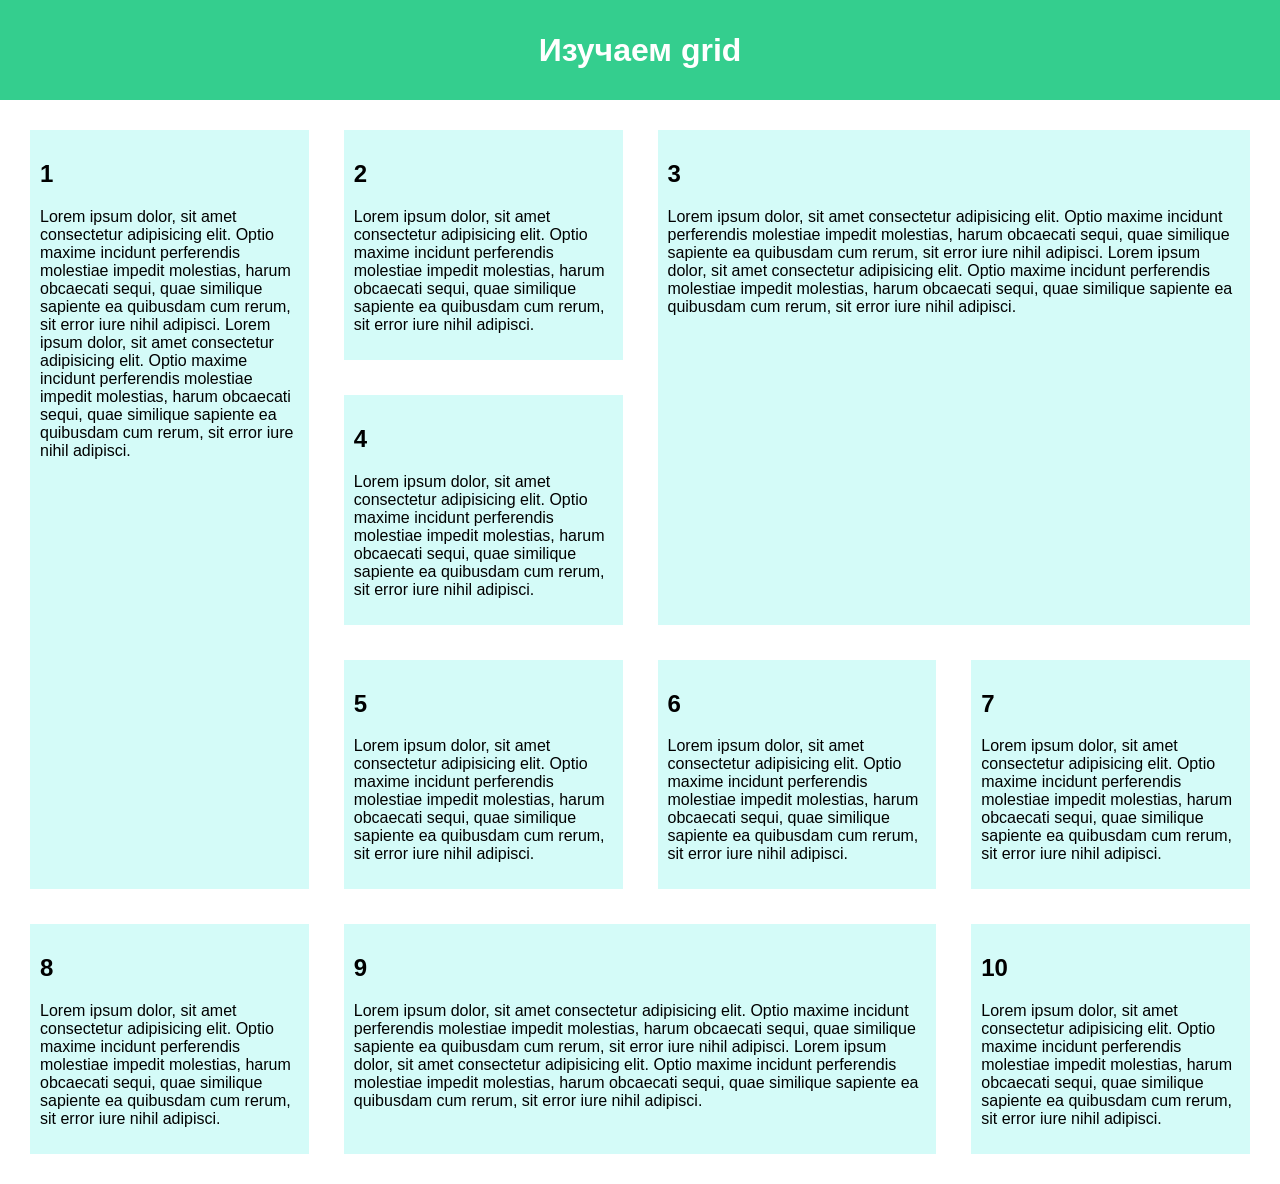
<file: lab7/EVT_lab7.html>
<!DOCTYPE html>
<html lang="en">
<head>
    <meta charset="UTF-8">
    <meta http-equiv="X-UA-Compatible" content="IE=edge">
    <meta name="viewport" content="width=device-width, initial-scale=1.0">
    <link rel="stylesheet" href="style.css">
    <title>grid</title>
</head>
<body>
    <header>
        <h1>Изучаем grid</h1>
    </header>
    <div class="grid">
        <article>
            <h2>1</h2>
            <p>Lorem ipsum dolor, sit amet consectetur adipisicing elit. Optio maxime incidunt perferendis molestiae impedit molestias, harum obcaecati sequi, quae similique sapiente ea quibusdam cum rerum, sit error iure nihil adipisci.
                Lorem ipsum dolor, sit amet consectetur adipisicing elit. Optio maxime incidunt perferendis molestiae impedit molestias, harum obcaecati sequi, quae similique sapiente ea quibusdam cum rerum, sit error iure nihil adipisci.</p>
        </article>
        <article>
            <h2>2</h2>
            <p>Lorem ipsum dolor, sit amet consectetur adipisicing elit. Optio maxime incidunt perferendis molestiae impedit molestias, harum obcaecati sequi, quae similique sapiente ea quibusdam cum rerum, sit error iure nihil adipisci.
            </p>
        </article>
        <article>
            <h2>3</h2>
            <p>Lorem ipsum dolor, sit amet consectetur adipisicing elit. Optio maxime incidunt perferendis molestiae impedit molestias, harum obcaecati sequi, quae similique sapiente ea quibusdam cum rerum, sit error iure nihil adipisci.
                Lorem ipsum dolor, sit amet consectetur adipisicing elit. Optio maxime incidunt perferendis molestiae impedit molestias, harum obcaecati sequi, quae similique sapiente ea quibusdam cum rerum, sit error iure nihil adipisci.</p>
        </article>
        <article>
            <h2>4</h2>
            <p>Lorem ipsum dolor, sit amet consectetur adipisicing elit. Optio maxime incidunt perferendis molestiae impedit molestias, harum obcaecati sequi, quae similique sapiente ea quibusdam cum rerum, sit error iure nihil adipisci.
            </p>
        </article>
        <article>
            <h2>5</h2>
            <p>Lorem ipsum dolor, sit amet consectetur adipisicing elit. Optio maxime incidunt perferendis molestiae impedit molestias, harum obcaecati sequi, quae similique sapiente ea quibusdam cum rerum, sit error iure nihil adipisci.
            </p>
        </article>
        <article>
            <h2>6</h2>
            <p>Lorem ipsum dolor, sit amet consectetur adipisicing elit. Optio maxime incidunt perferendis molestiae impedit molestias, harum obcaecati sequi, quae similique sapiente ea quibusdam cum rerum, sit error iure nihil adipisci.
            </p>
        </article>
        <article>
            <h2>7</h2>
            <p>Lorem ipsum dolor, sit amet consectetur adipisicing elit. Optio maxime incidunt perferendis molestiae impedit molestias, harum obcaecati sequi, quae similique sapiente ea quibusdam cum rerum, sit error iure nihil adipisci.
            </p>
        </article>
        <article>
            <h2>8</h2>
            <p>Lorem ipsum dolor, sit amet consectetur adipisicing elit. Optio maxime incidunt perferendis molestiae impedit molestias, harum obcaecati sequi, quae similique sapiente ea quibusdam cum rerum, sit error iure nihil adipisci.
            </p>
        </article>
        <article>
            <h2>9</h2>
            <p>Lorem ipsum dolor, sit amet consectetur adipisicing elit. Optio maxime incidunt perferendis molestiae impedit molestias, harum obcaecati sequi, quae similique sapiente ea quibusdam cum rerum, sit error iure nihil adipisci.
                Lorem ipsum dolor, sit amet consectetur adipisicing elit. Optio maxime incidunt perferendis molestiae impedit molestias, harum obcaecati sequi, quae similique sapiente ea quibusdam cum rerum, sit error iure nihil adipisci.</p>
        </article>
        <article>
            <h2>10</h2>
            <p>Lorem ipsum dolor, sit amet consectetur adipisicing elit. Optio maxime incidunt perferendis molestiae impedit molestias, harum obcaecati sequi, quae similique sapiente ea quibusdam cum rerum, sit error iure nihil adipisci.
            </p>
        </article>
    </div>   
       
      
</body>
</html>
</file>
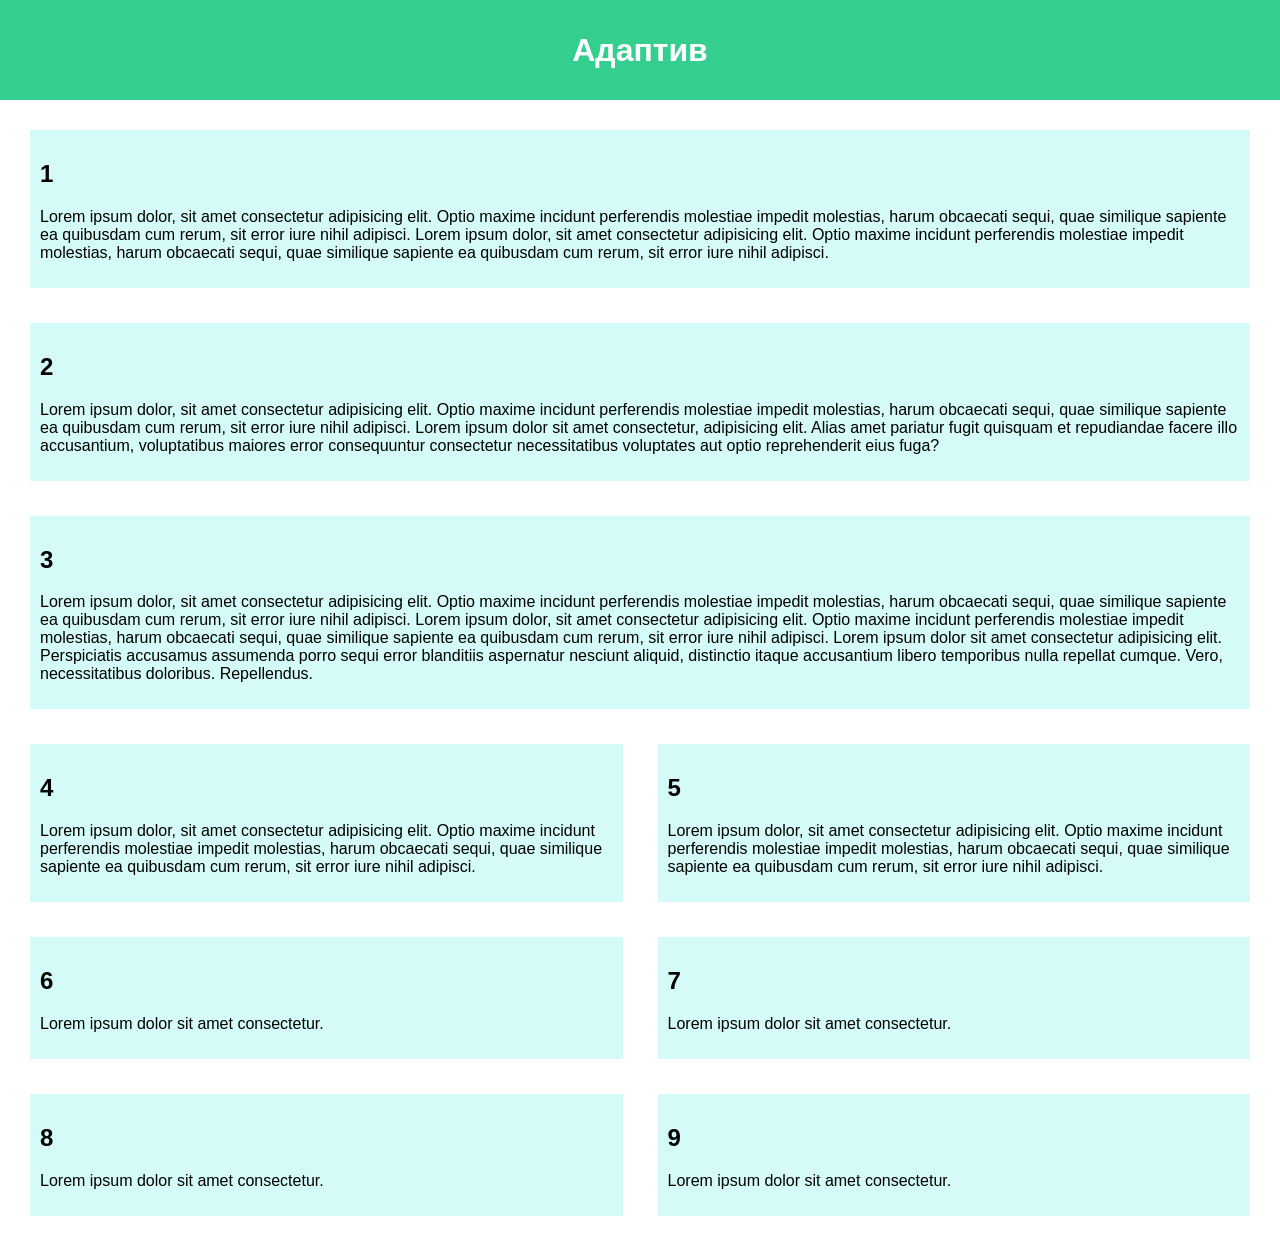
<file: lab8/EVT_lab8.html>
<!DOCTYPE html>
<html lang="en">
<head>
    <meta charset="UTF-8">
    <meta http-equiv="X-UA-Compatible" content="IE=edge">
    <meta name="viewport" content="width=device-width, initial-scale=1.0">
    <link rel="stylesheet" href="style.css">
    <title>Адаптив</title>
</head>
<body>
    <header>
        <h1>Адаптив</h1>
    </header>
    <div class="adaptive">
        <article>
            <h2>1</h2>
            <p>Lorem ipsum dolor, sit amet consectetur adipisicing elit. Optio maxime incidunt perferendis molestiae impedit molestias, harum obcaecati sequi, quae similique sapiente ea quibusdam cum rerum, sit error iure nihil adipisci.
                Lorem ipsum dolor, sit amet consectetur adipisicing elit. Optio maxime incidunt perferendis molestiae impedit molestias, harum obcaecati sequi, quae similique sapiente ea quibusdam cum rerum, sit error iure nihil adipisci.</p>
        </article>
        <article>
            <h2>2</h2>
            <p>Lorem ipsum dolor, sit amet consectetur adipisicing elit. Optio maxime incidunt perferendis molestiae impedit molestias, harum obcaecati sequi, quae similique sapiente ea quibusdam cum rerum, sit error iure nihil adipisci.
            Lorem ipsum dolor sit amet consectetur, adipisicing elit. Alias amet pariatur fugit quisquam et repudiandae facere illo accusantium, voluptatibus maiores error consequuntur consectetur necessitatibus voluptates aut optio reprehenderit eius fuga?
        </p>
        </article>
        <article>
            <h2>3</h2>
            <p>Lorem ipsum dolor, sit amet consectetur adipisicing elit. Optio maxime incidunt perferendis molestiae impedit molestias, harum obcaecati sequi, quae similique sapiente ea quibusdam cum rerum, sit error iure nihil adipisci.
                Lorem ipsum dolor, sit amet consectetur adipisicing elit. Optio maxime incidunt perferendis molestiae impedit molestias, harum obcaecati sequi, quae similique sapiente ea quibusdam cum rerum, sit error iure nihil adipisci.
            Lorem ipsum dolor sit amet consectetur adipisicing elit. Perspiciatis accusamus assumenda porro sequi error blanditiis aspernatur nesciunt aliquid, distinctio itaque accusantium libero temporibus nulla repellat cumque. Vero, necessitatibus doloribus. Repellendus.
        </p>
        </article>
        <article>
            <h2>4</h2>
            <p>Lorem ipsum dolor, sit amet consectetur adipisicing elit. Optio maxime incidunt perferendis molestiae impedit molestias, harum obcaecati sequi, quae similique sapiente ea quibusdam cum rerum, sit error iure nihil adipisci.
            </p>
        </article>
        <article>
            <h2>5</h2>
            <p>Lorem ipsum dolor, sit amet consectetur adipisicing elit. Optio maxime incidunt perferendis molestiae impedit molestias, harum obcaecati sequi, quae similique sapiente ea quibusdam cum rerum, sit error iure nihil adipisci.
            </p>
        </article>
        <article>
            <h2>6</h2>
            <p> Lorem ipsum dolor sit amet consectetur.
            </p>
        </article>
        <article>
            <h2>7</h2>
            <p>Lorem ipsum dolor sit amet consectetur.
            </p>
        </article>
        <article>
            <h2>8</h2>
            <p>Lorem ipsum dolor sit amet consectetur.
            </p>
        </article>
        <article>
            <h2>9</h2>
            <p>Lorem ipsum dolor sit amet consectetur.
            </p>
        </article>
    </div>       
      
</body>
</html>
</file>
<file: lab4/style.css>
@font-face {
    font-family: 'CustFont_1';
    src: url('fonts/FilmotypeWand.ttf') format('truetype');
}
@font-face {
    font-family: 'CustFont_2';
    src: url('fonts/gnyrwn971.ttf') format('truetype');
}
@font-face {
    font-family: 'CustFont_3';
    src: url('fonts/LeoHand.ttf') format('truetype');
}
body{
    background-color: rgb(182, 147, 236);
    max-width: 1440px;
    margin: 0;    
}
.DjUn{
    font-family: 'CustFont_1';
}
.NYSM{
    font-family: 'CustFont_2';
}
.InBa{
    font-family: 'CustFont_3';
}
.tab{
    list-style: none;
    color: black;
}
.nav{
    text-decoration: none;
    color: black;
}
.fig1{
    text-align: left;
}
.fig2{
    text-align: center;
}
.fig3{
    text-align: right;
}
img{
    width: 420px;
    height: 300px;
    border-radius: 15px;
}
.man{
    font-weight: 1000px;
}
</file>
<file: lab5/style.css>
@font-face {
    font-family: 'CustFont_1';
    src: url('fonts/FilmotypeWand.ttf') format('truetype');
}
@font-face {
    font-family: 'CustFont_2';
    src: url('fonts/gnyrwn971.ttf') format('truetype');
}
@font-face {
    font-family: 'CustFont_3';
    src: url('fonts/LeoHand.ttf') format('truetype');
}

body{
    background-color: rgb(182, 147, 236);
    max-width: 1440px;
    margin: 0;    
}

.DjUn{
    font-family: 'CustFont_1';
}
.NYSM{
    font-family: 'CustFont_2';
}
.InBa{
    font-family: 'CustFont_3';
}

.tab{
    list-style: none;
    color: black;
}
.nav{
    position: relative;
            display: inline-block;
            padding: 10px 20px;
            margin: 20px;
            font-size: 18px;
            color: black;
            text-decoration: none;
            transition: color 0.3s ease;
}

.fig1{
    text-align: left;
}
.fig2{
    text-align: center;
}
.fig3{
    text-align: right;
}

img{
    width: 420px;
    height: 300px;
    border-radius: 15px;
    transition: all 0.3s ease
}

.man{
    font-weight: 1000px;
}

@keyframes vibrate {
    from{transform:translateX(-3px) ;}
to{transform: translateX(3px);}
}
.button{
    text-align: center;
    animation: vibrate 0.1s infinite;
}
.button:hover{
    background-color: chartreuse;
    animation: step-end;
}

.nav:before{
       content: '';
            position: absolute;
            bottom: 0;
            left: 50%;
            width: 0;
            height: 2px;
            background: linear-gradient(chartreuse);
            transition: all 0.3s ease;
            transform: translateX(-50%);
}
.nav:hover::before{
    width: 100%;
}
.nav:hover {
    color: chartreuse;
}

img:hover{
    transform: scale(1.1);
    box-shadow: 0 8px 25px rgba(0, 0, 0, 0.15);
}
</file>
<file: lab6/style.css>
html {
    font-family: sans-serif;
  }

  body {
    margin: 0;
  }

  header {
    background: rgb(52, 206, 142);
    height: 100px;
  }

  h1 {
    text-align: center;
    color: white;
    line-height: 100px;
    margin: 0;
  }

  article {
    padding: 10px;
    margin: 10px;
    background: rgba(16, 233, 215, 0.178);
  }
    
.arc-cont {
  display: flex;
  flex-wrap: wrap;
  justify-content: center;
}

.arc-c{
  flex-direction: column-reverse;
  align-items: flex-end;
  display:flex ;
  flex: 0 0 calc(33.333333%); 
}

.arc2 {
   
  flex-grow: 0;
  flex-shrink: 1;
}

.arc {
  flex: 0 0 calc(25%); 
  flex-grow: 1;
  flex-shrink: 1;
}

.arc3{
   flex: 0 0 calc(44%);
  flex-grow: 1;
  flex-shrink: 1;
}
</file>
<file: lab7/style.css>
html {
    font-family: sans-serif;
  }

  body {
    margin: 0;
  }

  header {
    background: rgb(52, 206, 142);
    height: 100px;
  }

  h1 {
    text-align: center;
    color: white;
    line-height: 100px;
    margin: 0;
  }

  article {
    padding: 10px;
    margin: 10px;
    background: rgba(16, 233, 215, 0.178);
  }

 
.grid {
  display: grid;
  grid-template-columns: repeat(4, 1fr);   
  grid-template-rows: auto auto auto auto; 
  gap: 15px;
  padding: 20px;
}


.grid article:nth-child(1) {
  grid-column: 1 / 2;
  grid-row: 1 / 4; 
}


.grid article:nth-child(2) {
  grid-column: 2 / 3;
  grid-row: 1 / 2;
}


.grid article:nth-child(3) {
  grid-column: 3 / 5; 
  grid-row: 1 / 3;    
}


.grid article:nth-child(4) {
  grid-column: 2 / 3;
  grid-row: 2 / 3;
}


.grid article:nth-child(5) {
  grid-column: 2 / 3;
  grid-row: 3 / 4;
}


.grid article:nth-child(6) {
  grid-column: 3 / 4;
  grid-row: 3 / 4;
}


.grid article:nth-child(7) {
  grid-column: 4 / 5;
  grid-row: 3 / 4;
}


.grid article:nth-child(8) {
  grid-column: 1 / 2;
  grid-row: 4 / 5;
}


.grid article:nth-child(9) {
  grid-column: 2 / 4; 
  grid-row: 4 / 5;
}


.grid article:nth-child(10) {
  grid-column: 4 / 5;
  grid-row: 4 / 5;
}
</file>
<file: lab8/style.css>
html {
    font-family: sans-serif;
  }

  body {
    margin: 0;
  }

  header {
    background: rgb(52, 206, 142);
    height: 100px;
  }

  h1 {
    text-align: center;
    color: white;
    line-height: 100px;
    margin: 0;
  }

  article {
    padding: 10px;
    margin: 10px;
    background: rgba(16, 233, 215, 0.178);
  }

 .adaptive {
  display: grid;
  gap: 15px;
  padding: 20px;
}


@media (min-width: 1400px) {
  .adaptive {
    grid-template-columns: repeat(4, 1fr);
    grid-template-rows: repeat(4, auto);
  }

  .adaptive article:nth-child(1) {
    grid-column: 1 / 3;
    grid-row: 1 / 2;
  }
  .adaptive article:nth-child(2) {
    grid-column: 3 / 5;
    grid-row: 1 / 2;
  }
  .adaptive article:nth-child(3) {
    grid-column: 1 / 5;
    grid-row: 2 / 3;
  }
  .adaptive article:nth-child(4) {
    grid-column: 1 / 3;
    grid-row: 3 / 4;
  }
  .adaptive article:nth-child(5) {
    grid-column: 3 / 5;
    grid-row: 3 / 4;
  }
  .adaptive article:nth-child(6) {
    grid-column: 1 / 2;
    grid-row: 4 / 5;
  }
  .adaptive article:nth-child(7) {
    grid-column: 2 / 3;
    grid-row: 4 / 5;
  }
  .adaptive article:nth-child(8) {
    grid-column: 3 / 4;
    grid-row: 4 / 5;
  }
  .adaptive article:nth-child(9) {
    grid-column: 4 / 5;
    grid-row: 4 / 5;
  }
}


@media (min-width: 700px) and (max-width: 1399px) {
  .adaptive {
    grid-template-columns: repeat(2, 1fr);
  }

 
  .adaptive article:nth-child(1),
  .adaptive article:nth-child(2),
  .adaptive article:nth-child(3) {
    grid-column: 1 / 3;
  }

  
  .adaptive article:nth-child(4),
  .adaptive article:nth-child(5),
  .adaptive article:nth-child(6),
  .adaptive article:nth-child(7),
  .adaptive article:nth-child(8),
  .adaptive article:nth-child(9) {
    grid-column: auto; 
  }
}


@media (max-width: 699px) {
  .adaptive {
    grid-template-columns: 1fr;
  }
  .adaptive article {
    grid-column: 1 / 2;
  }
}
</file>
